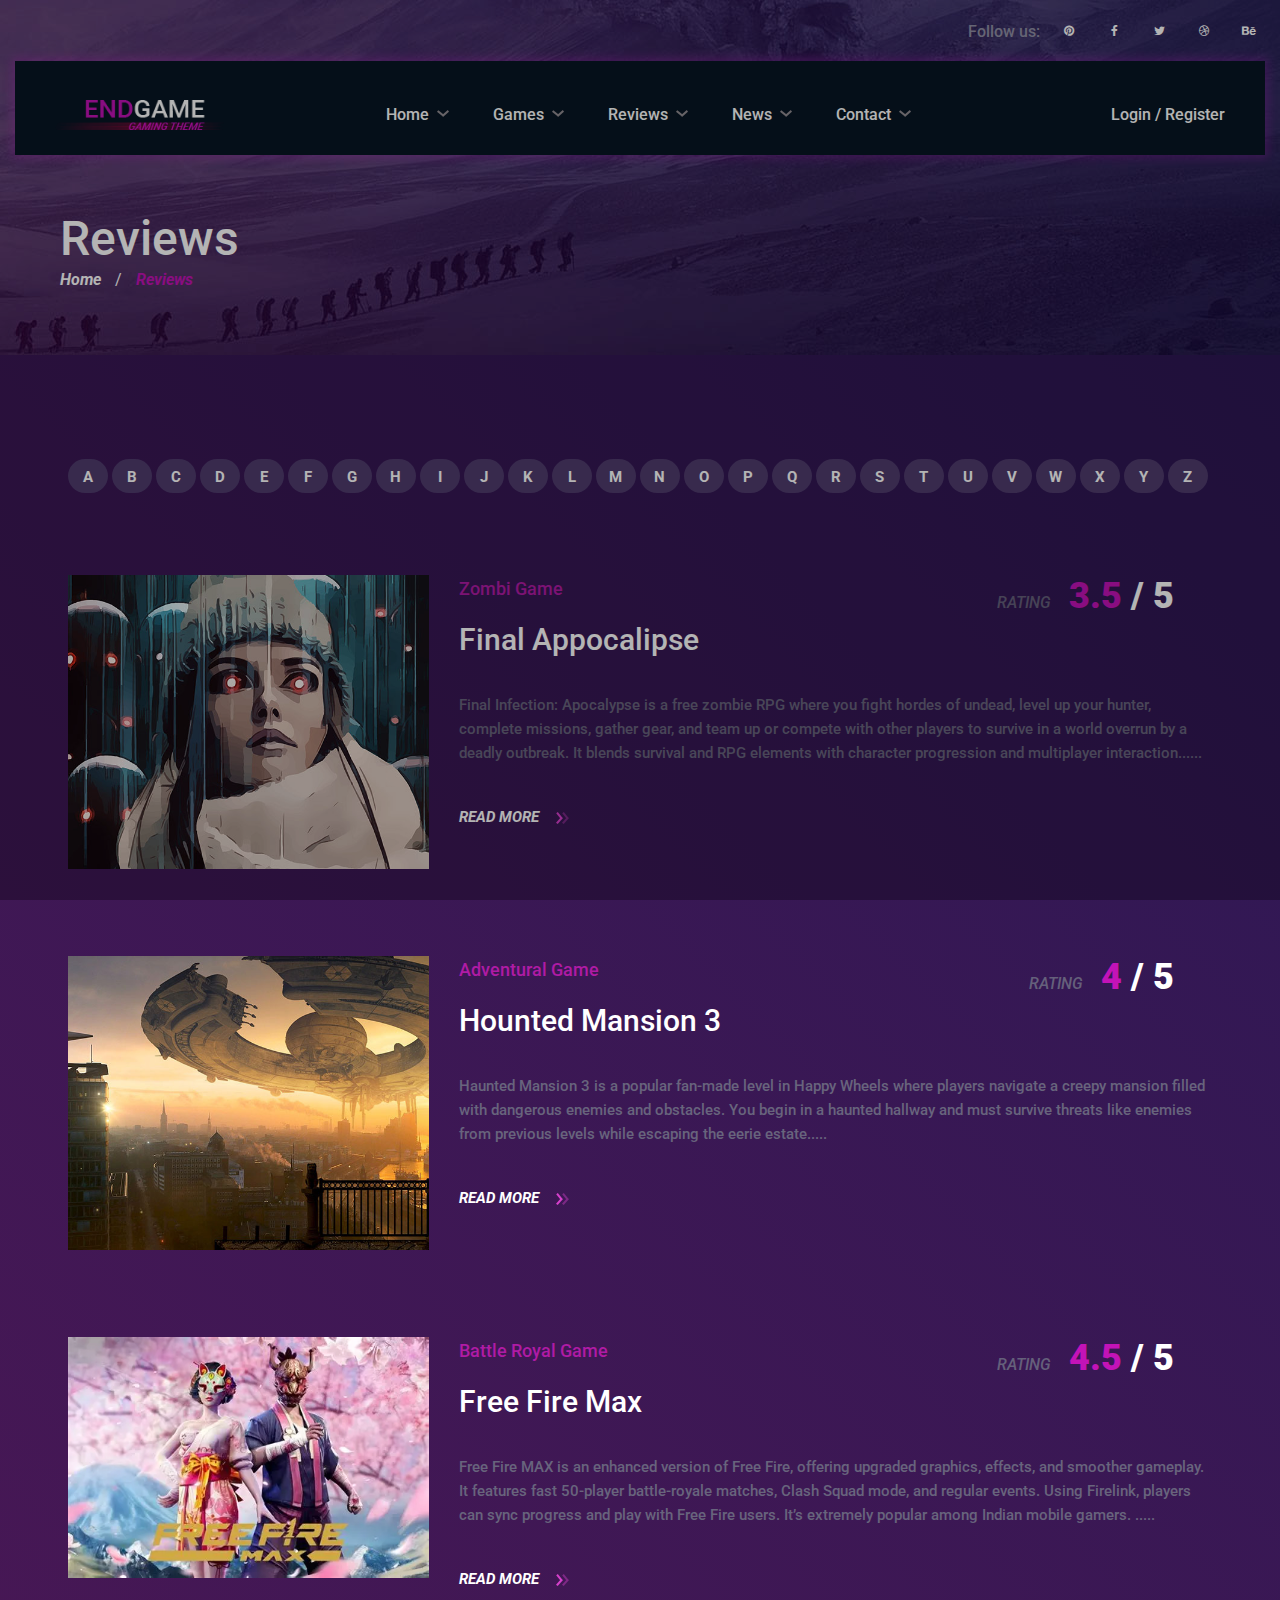
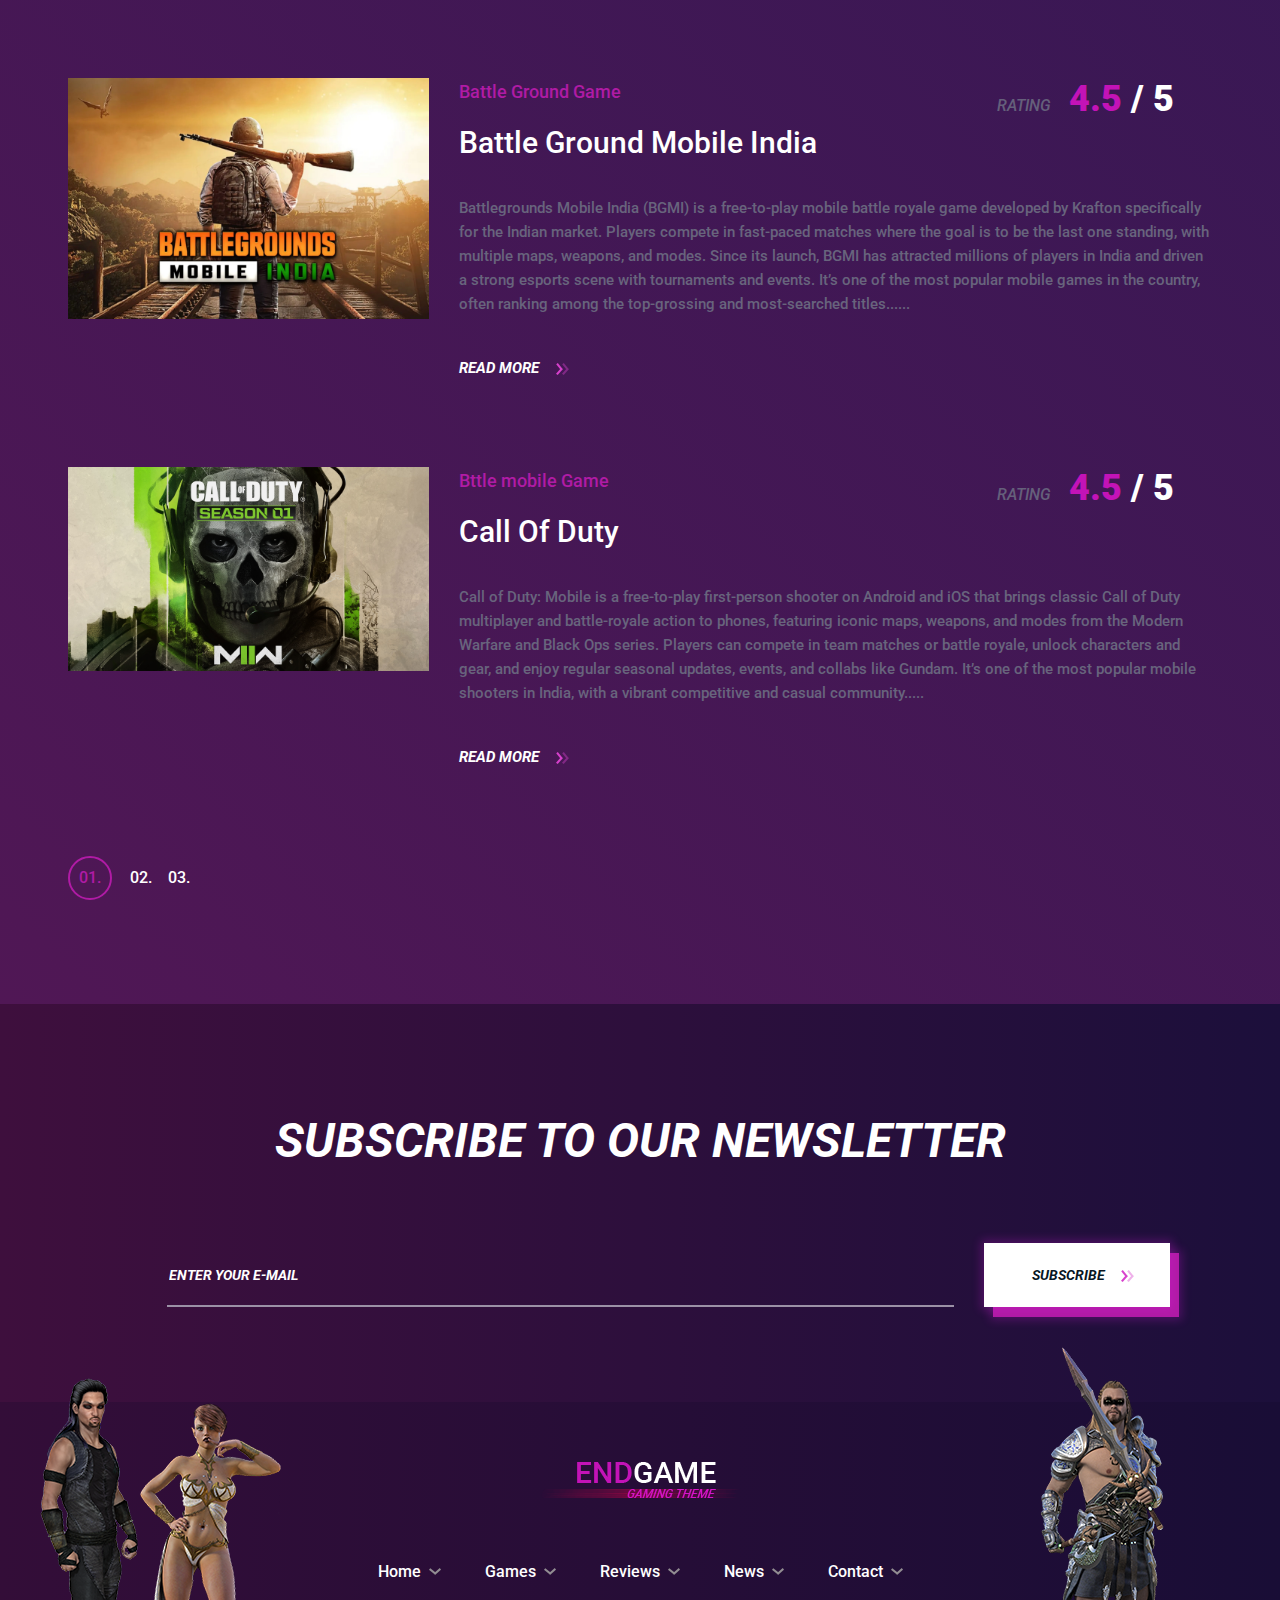
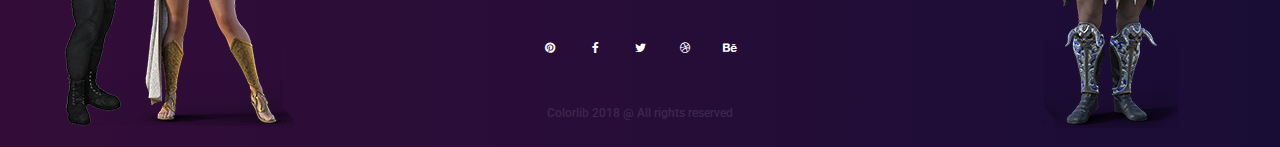
<file: index.html>
<!DOCTYPE html>
<html lang="zxx">
<head>
	<title>EndGam - Gaming Magazine Template</title>
	<meta charset="UTF-8">
	<meta name="description" content="EndGam Gaming Magazine Template">
	<meta name="keywords" content="endGam,gGaming, magazine, html">
	<meta name="viewport" content="width=device-width, initial-scale=1.0">
	<!-- Favicon -->
	<link href="img/favicon.ico" rel="shortcut icon"/>

	<!-- Google Font -->
	<link href="https://fonts.googleapis.com/css?family=Roboto:400,400i,500,500i,700,700i,900,900i" rel="stylesheet">


	<!-- Stylesheets -->
	<link rel="stylesheet" href="css/bootstrap.min.css"/>
	<link rel="stylesheet" href="css/font-awesome.min.css"/>
	<link rel="stylesheet" href="css/slicknav.min.css"/>
	<link rel="stylesheet" href="css/owl.carousel.min.css"/>
	<link rel="stylesheet" href="css/magnific-popup.css"/>
	<link rel="stylesheet" href="css/animate.css"/>

	<!-- Main Stylesheets -->
	<link rel="stylesheet" href="css/style.css"/>


	<!--[if lt IE 9]>
		  <script src="https://oss.maxcdn.com/html5shiv/3.7.2/html5shiv.min.js"></script>
	  <script src="https://oss.maxcdn.com/respond/1.4.2/respond.min.js"></script>
	<![endif]-->

</head>
<body>
	<!-- Page Preloder -->
	<div id="preloder">
		<div class="loader"></div>
	</div>

	<!-- Header section -->
	<header class="header-section">
		<div class="header-warp">
			<div class="header-social d-flex justify-content-end">
				<p>Follow us:</p>
				<a href="#"><i class="fa fa-pinterest"></i></a>
				<a href="#"><i class="fa fa-facebook"></i></a>
				<a href="#"><i class="fa fa-twitter"></i></a>
				<a href="#"><i class="fa fa-dribbble"></i></a>
				<a href="#"><i class="fa fa-behance"></i></a>
			</div>
			<div class="header-bar-warp d-flex">
				<!-- site logo -->
				<a href="index.html" class="site-logo">
					<img src="./img/logo.png" alt="">
				</a>
				<nav class="top-nav-area w-100">
					<div class="user-panel">
						<a href="">Login</a> / <a href="">Register</a>
					</div>
					<!-- Menu -->
					<ul class="main-menu primary-menu">
						<li><a href="index.html">Home</a></li>
						<li><a href="games.html">Games</a>
							<ul class="sub-menu">
								<li><a href="game-single.html">Game Singel</a></li>
							</ul>
						</li>
						<li><a href="review.html">Reviews</a></li>
						<li><a href="blog.html">News</a></li>
						<li><a href="contact.html">Contact</a></li>
					</ul>
				</nav>
			</div>
		</div>
	</header>
	<!-- Header section end -->


	<!-- Page top section -->
	<section class="page-top-section set-bg" data-setbg="img/page-top-bg/2.jpg">
		<div class="page-info">
			<h2>Reviews</h2>
			<div class="site-breadcrumb">
				<a href="">Home</a>  /
				<span>Reviews</span>
			</div>
		</div>
	</section>
	<!-- Page top end-->


	<!-- Review section -->
	<section class="review-section">
		<div class="container">
			<ul class="game-filter">
				<li><a href="">A</a></li>
				<li><a href="">B</a></li>
				<li><a href="">C</a></li>
				<li><a href="">D</a></li>
				<li><a href="">E</a></li>
				<li><a href="">F</a></li>
				<li><a href="">G</a></li>
				<li><a href="">H</a></li>
				<li><a href="">I</a></li>
				<li><a href="">J</a></li>
				<li><a href="">K</a></li>
				<li><a href="">L</a></li>
				<li><a href="">M</a></li>
				<li><a href="">N</a></li>
				<li><a href="">O</a></li>
				<li><a href="">P</a></li>
				<li><a href="">Q</a></li>
				<li><a href="">R</a></li>
				<li><a href="">S</a></li>
				<li><a href="">T</a></li>
				<li><a href="">U</a></li>
				<li><a href="">V</a></li>
				<li><a href="">W</a></li>
				<li><a href="">X</a></li>
				<li><a href="">Y</a></li>
				<li><a href="">Z</a></li>
			</ul>
			<div class="review-item">
				<div class="row">
					<div class="col-lg-4">
						<div class="review-pic">
							<img src="img/review/1.jpg" alt="">
						</div>
					</div>
					<div class="col-lg-8">
						<div class="review-content text-box text-white">
							<div class="rating">
								<h5><i>Rating</i><span>3.5</span> / 5</h5>
							</div>
							<div class="top-meta"><a href="">Zombi Game</a></div>
							<h3>Final Appocalipse</h3>
							<p>Final Infection: Apocalypse is a free zombie RPG where you fight hordes of undead, level up your hunter, complete missions, gather gear, and team up or compete with other players to survive in a world overrun by a deadly outbreak. It blends survival and RPG elements with character progression and multiplayer interaction......</p>
							<a href="#" class="read-more">Read More  <img src="img/icons/double-arrow.png" alt="#"/></a>
						</div>
					</div>
				</div>
			</div>
			<div class="review-item">
				<div class="row">
					<div class="col-lg-4">
						<div class="review-pic">
							<img src="img/review/2.jpg" alt="">
						</div>
					</div>
					<div class="col-lg-8">
						<div class="review-content text-box text-white">
							<div class="rating">
								<h5><i>Rating</i><span>4</span> / 5</h5>
							</div>
							<div class="top-meta"> <a href="">Adventural Game</a></div>
							<h3>Hounted Mansion 3</h3>
							<p>Haunted Mansion 3 is a popular fan‑made level in Happy Wheels where players navigate a creepy mansion filled with dangerous enemies and obstacles. You begin in a haunted hallway and must survive threats like enemies from previous levels while escaping the eerie estate.....</p>
							<a href="#" class="read-more">Read More  <img src="img/icons/double-arrow.png" alt="#"/></a>
						</div>
					</div>
				</div>
			</div>
			<div class="review-item">
				<div class="row">
					<div class="col-lg-4">
						<div class="review-pic">
							<img src="img/review/ff.webp" alt="">
						</div>
					</div>
					<div class="col-lg-8">
						<div class="review-content text-box text-white">
							<div class="rating">
								<h5><i>Rating</i><span>4.5</span> / 5</h5>
							</div>
							<div class="top-meta"> <a href="">Battle Royal Game</a></div>
							<h3>Free Fire Max</h3>
							<p>Free Fire MAX is an enhanced version of Free Fire, offering upgraded graphics, effects, and smoother gameplay. It features fast 50-player battle-royale matches, Clash Squad mode, and regular events. Using Firelink, players can sync progress and play with Free Fire users. It’s extremely popular among Indian mobile gamers.
.....</p>
							<a href="#" class="read-more">Read More  <img src="img/icons/double-arrow.png" alt="#"/></a>
						</div>
					</div>
				</div>
			</div>
			<div class="review-item">
				<div class="row">
					<div class="col-lg-4">
						<div class="review-pic">
							<img src="img/review/bgmi.webp" alt="">
						</div>
					</div>
					<div class="col-lg-8">
						<div class="review-content text-box text-white">
							<div class="rating">
								<h5><i>Rating</i><span>4.5</span> / 5</h5>
							</div>
							<div class="top-meta"> <a href="">Battle Ground Game</a></div>
							<h3>Battle Ground Mobile India </h3>
							<p>Battlegrounds Mobile India (BGMI) is a free‑to‑play mobile battle royale game developed by Krafton specifically for the Indian market. Players compete in fast‑paced matches where the goal is to be the last one standing, with multiple maps, weapons, and modes. Since its launch, BGMI has attracted millions of players in India and driven a strong esports scene with tournaments and events. It’s one of the most popular mobile games in the country, often ranking among the top‑grossing and most‑searched titles......</p>
							<a href="#" class="read-more">Read More  <img src="img/icons/double-arrow.png" alt="#"/></a>
						</div>
					</div>
				</div>
			</div>
			<div class="review-item">
				<div class="row">
					<div class="col-lg-4">
						<div class="review-pic">
							<img src="img/review/cod.jpg" alt="">
						</div>
					</div>
					<div class="col-lg-8">
						<div class="review-content text-box text-white">
							<div class="rating">
								<h5><i>Rating</i><span>4.5</span> / 5</h5>
							</div>
							<div class="top-meta"> <a href="">Bttle mobile Game</a></div>
							<h3>Call Of Duty</h3>
							<p>Call of Duty: Mobile is a free‑to‑play first‑person shooter on Android and iOS that brings classic Call of Duty multiplayer and battle‑royale action to phones, featuring iconic maps, weapons, and modes from the Modern Warfare and Black Ops series. Players can compete in team matches or battle royale, unlock characters and gear, and enjoy regular seasonal updates, events, and collabs like Gundam. It’s one of the most popular mobile shooters in India, with a vibrant competitive and casual community.....</p>
							<a href="#" class="read-more">Read More  <img src="img/icons/double-arrow.png" alt="#"/></a>
						</div>
					</div>
				</div>
			</div>
			<div class="site-pagination">
				<a href="#" class="active">01.</a>
				<a href="#">02.</a>
				<a href="#">03.</a>
			</div>
		</div>
	</section>
	<!-- Review section end-->


	<!-- Newsletter section -->
	<section class="newsletter-section">
		<div class="container">
			<h2>Subscribe to our newsletter</h2>
			<form class="newsletter-form">
				<input type="text" placeholder="ENTER YOUR E-MAIL">
				<button class="site-btn">subscribe  <img src="img/icons/double-arrow.png" alt="#"/></button>
			</form>
		</div>
	</section>
	<!-- Newsletter section end -->


	<!-- Footer section -->
	<footer class="footer-section">
		<div class="container">
			<div class="footer-left-pic">
				<img src="img/footer-left-pic.png" alt="">
			</div>
			<div class="footer-right-pic">
				<img src="img/footer-right-pic.png" alt="">
			</div>
			<a href="#" class="footer-logo">
				<img src="./img/logo.png" alt="">
			</a>
			<ul class="main-menu footer-menu">
				<li><a href="">Home</a></li>
				<li><a href="">Games</a></li>
				<li><a href="">Reviews</a></li>
				<li><a href="">News</a></li>
				<li><a href="">Contact</a></li>
			</ul>
			<div class="footer-social d-flex justify-content-center">
				<a href="#"><i class="fa fa-pinterest"></i></a>
				<a href="#"><i class="fa fa-facebook"></i></a>
				<a href="#"><i class="fa fa-twitter"></i></a>
				<a href="#"><i class="fa fa-dribbble"></i></a>
				<a href="#"><i class="fa fa-behance"></i></a>
			</div>
			<div class="copyright"><a href="">Colorlib</a> 2018 @ All rights reserved</div>
		</div>
	</footer>
	<!-- Footer section end -->


	<!--====== Javascripts & Jquery ======-->
	<script src="js/jquery-3.2.1.min.js"></script>
	<script src="js/bootstrap.min.js"></script>
	<script src="js/jquery.slicknav.min.js"></script>
	<script src="js/owl.carousel.min.js"></script>
	<script src="js/jquery.sticky-sidebar.min.js"></script>
	<script src="js/jquery.magnific-popup.min.js"></script>
	<script src="js/main.js"></script>

	</body>
</html>
</file>
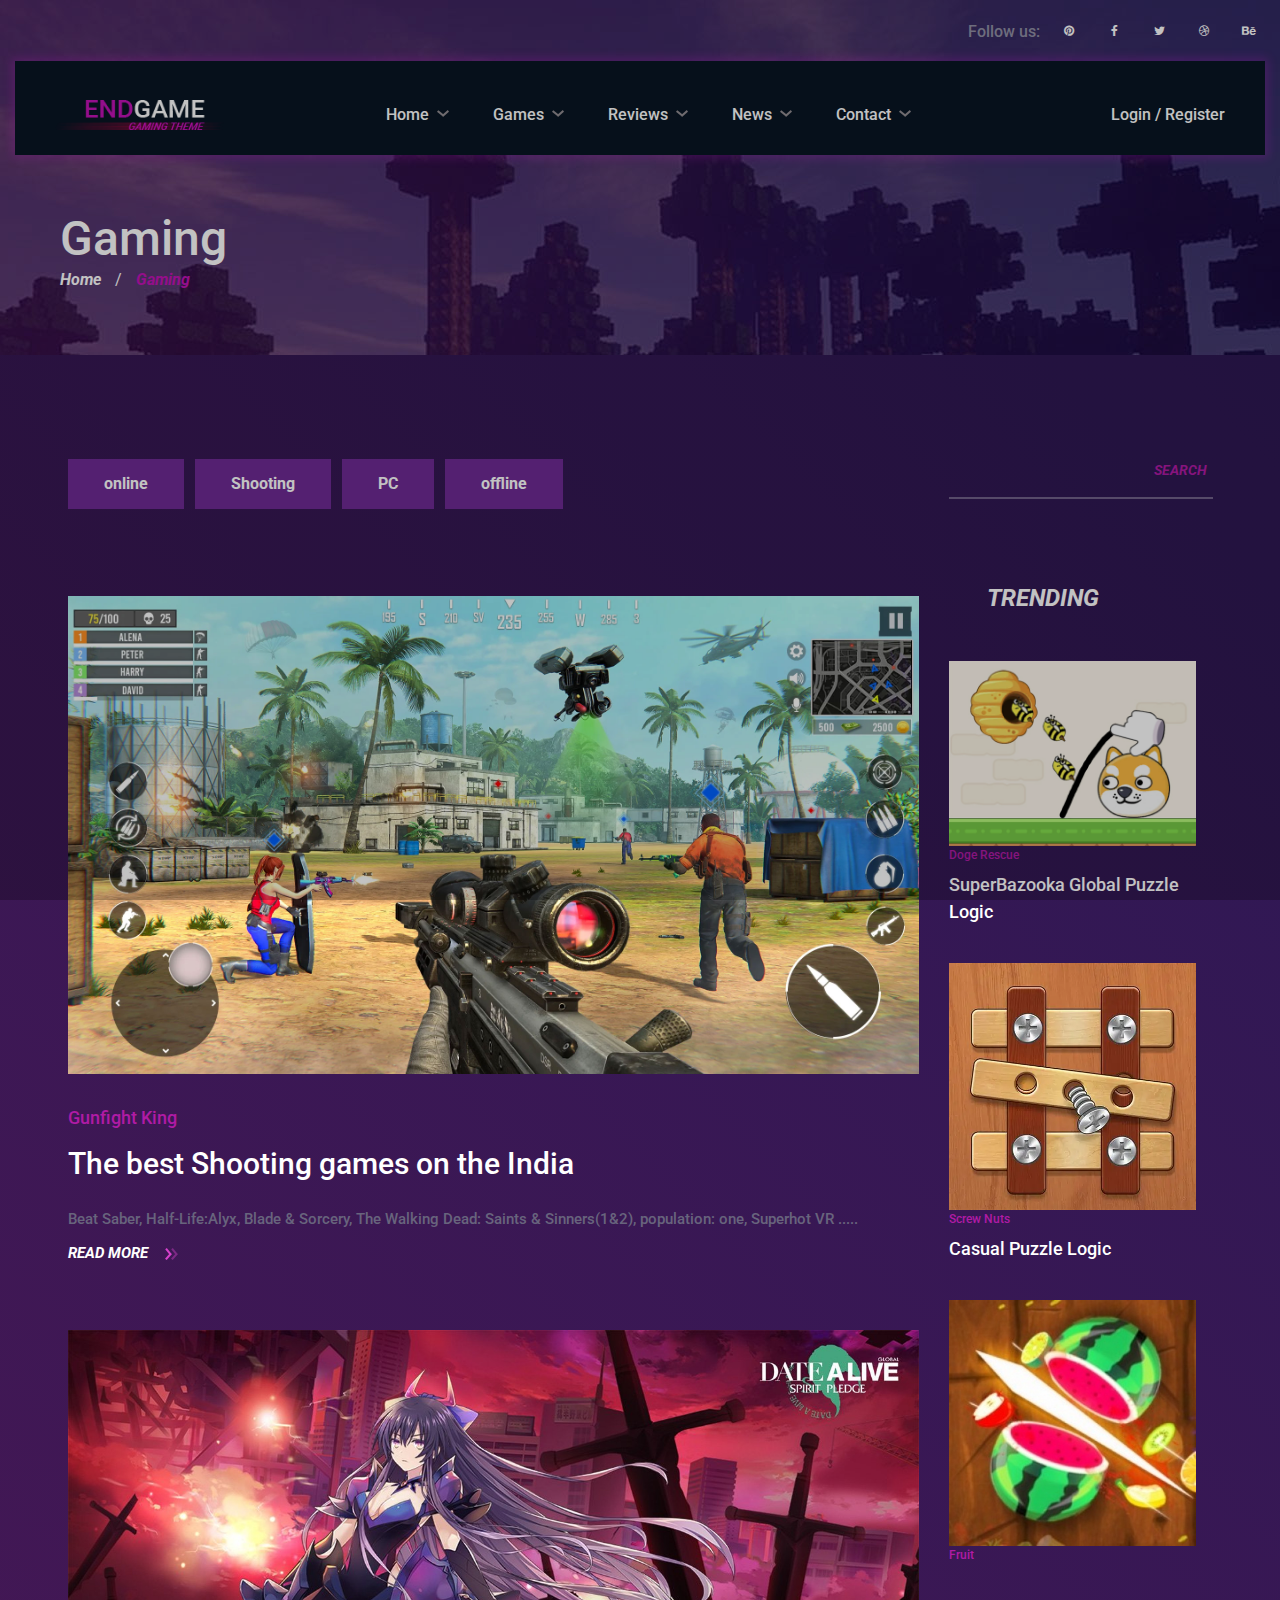
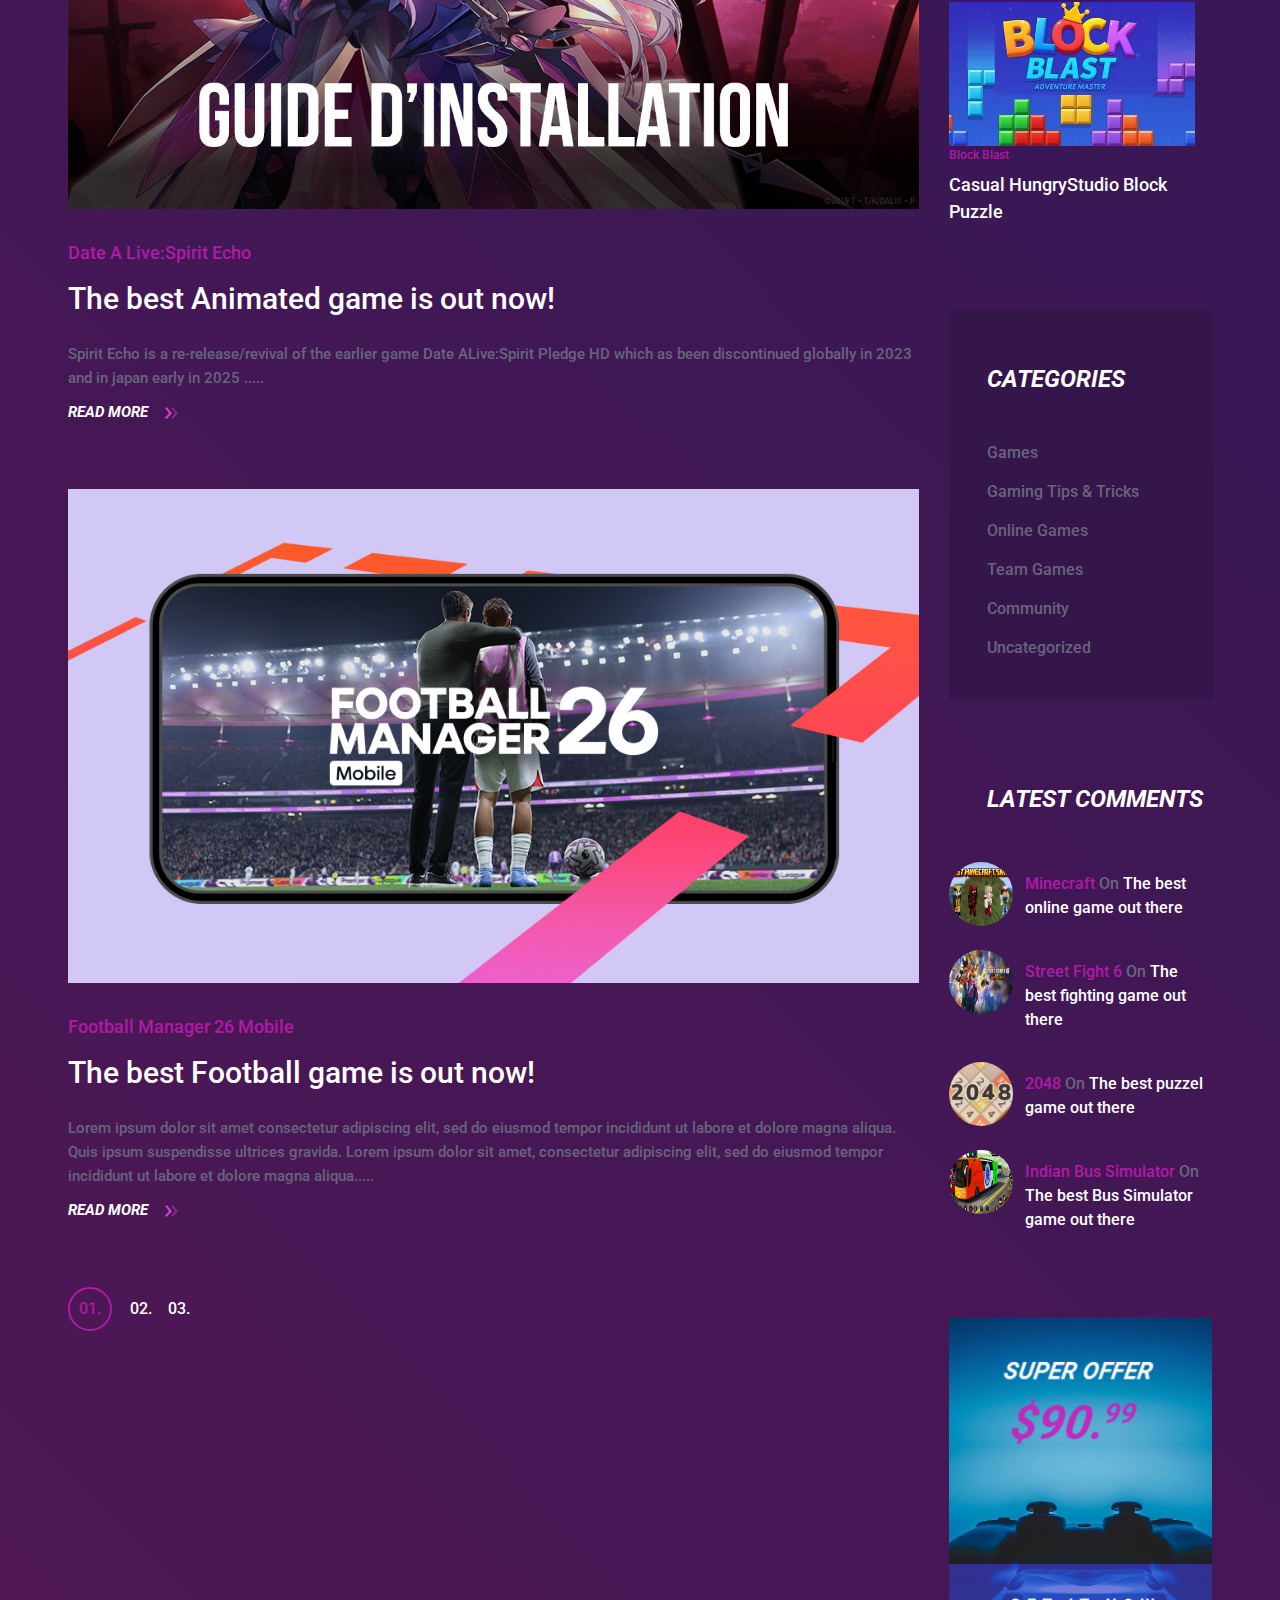
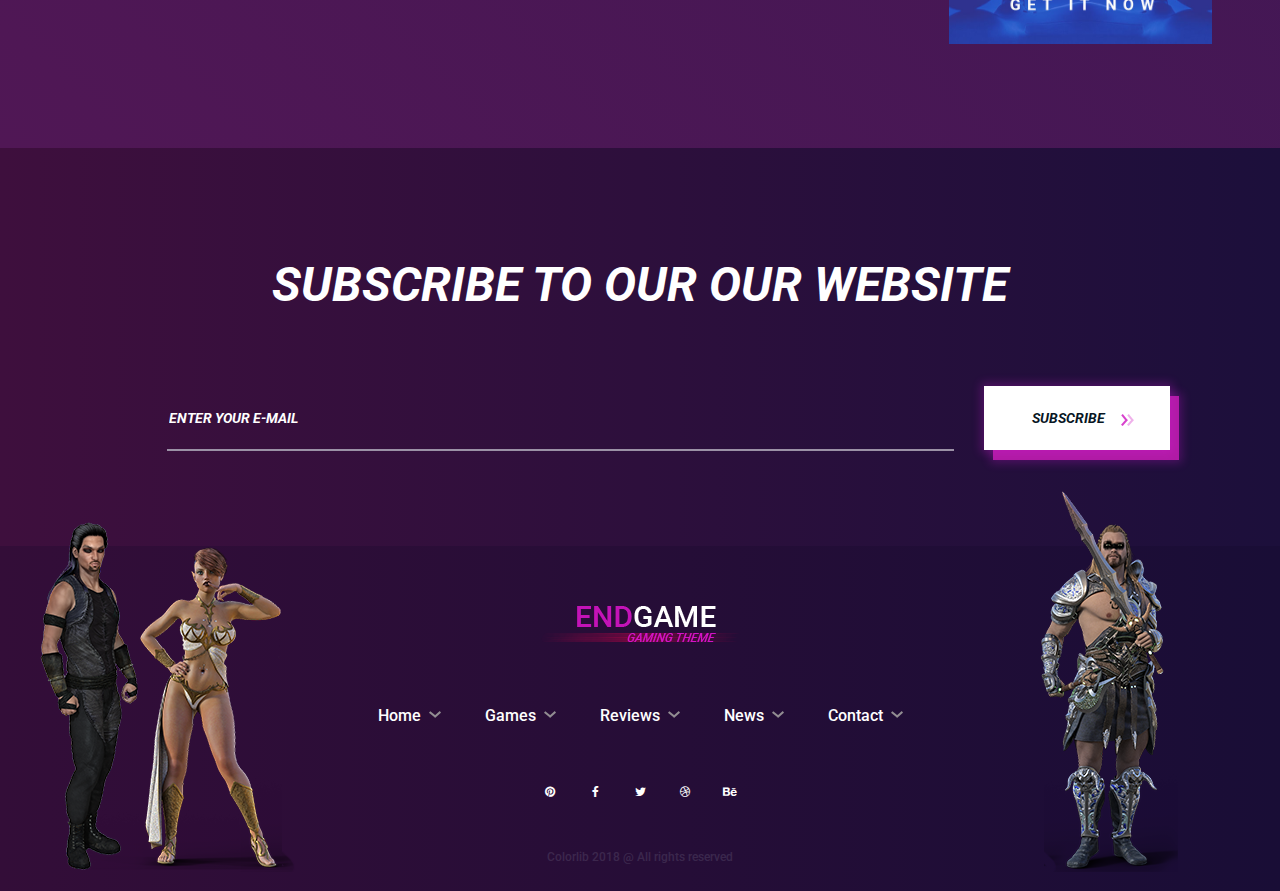
<file: blog.html>
<!DOCTYPE html>
<html lang="zxx">
<head>
	<title>EndGam - Gaming Magazine Template</title>
	<meta charset="UTF-8">
	<meta name="description" content="EndGam Gaming Magazine Template">
	<meta name="keywords" content="endGam,gGaming, magazine, html">
	<meta name="viewport" content="width=device-width, initial-scale=1.0">
	<!-- Favicon -->
	<link href="img/favicon.ico" rel="shortcut icon"/>

	<!-- Google Font -->
	<link href="https://fonts.googleapis.com/css?family=Roboto:400,400i,500,500i,700,700i,900,900i" rel="stylesheet">


	<!-- Stylesheets -->
	<link rel="stylesheet" href="css/bootstrap.min.css"/>
	<link rel="stylesheet" href="css/font-awesome.min.css"/>
	<link rel="stylesheet" href="css/slicknav.min.css"/>
	<link rel="stylesheet" href="css/owl.carousel.min.css"/>
	<link rel="stylesheet" href="css/magnific-popup.css"/>
	<link rel="stylesheet" href="css/animate.css"/>

	<!-- Main Stylesheets -->
	<link rel="stylesheet" href="css/style.css"/>


	<!--[if lt IE 9]>
		  <script src="https://oss.maxcdn.com/html5shiv/3.7.2/html5shiv.min.js"></script>
	  <script src="https://oss.maxcdn.com/respond/1.4.2/respond.min.js"></script>
	<![endif]-->

</head>
<body>
	<!-- Page Preloder -->
	<div id="preloder">
		<div class="loader"></div>
	</div>

	<!-- Header section -->
	<header class="header-section">
		<div class="header-warp">
			<div class="header-social d-flex justify-content-end">
				<p>Follow us:</p>
				<a href="#"><i class="fa fa-pinterest"></i></a>
				<a href="#"><i class="fa fa-facebook"></i></a>
				<a href="#"><i class="fa fa-twitter"></i></a>
				<a href="#"><i class="fa fa-dribbble"></i></a>
				<a href="#"><i class="fa fa-behance"></i></a>
			</div>
			<div class="header-bar-warp d-flex">
				<!-- site logo -->
				<a href="index.html" class="site-logo">
					<img src="./img/logo.png" alt="">
				</a>
				<nav class="top-nav-area w-100">
					<div class="user-panel">
						<a href="">Login</a> / <a href="">Register</a>
					</div>
					<!-- Menu -->
					<ul class="main-menu primary-menu">
						<li><a href="index.html">Home</a></li>
						<li><a href="games.html">Games</a>
							<ul class="sub-menu">
								<li><a href="game-single.html">Game Singel</a></li>
							</ul>
						</li>
						<li><a href="review.html">Reviews</a></li>
						<li><a href="blog.html">News</a></li>
						<li><a href="contact.html">Contact</a></li>
					</ul>
				</nav>
			</div>
		</div>
	</header>
	<!-- Header section end -->


	<!-- Page top section -->
	<section class="page-top-section set-bg" data-setbg="img/page-top-bg/3.jpg">
		<div class="page-info">
			<h2>Gaming</h2>
			<div class="site-breadcrumb">
				<a href="">Home</a>  /
				<span>Gaming</span>
			</div>
		</div>
	</section>
	<!-- Page top end-->


	<!-- Blog page -->
	<section class="blog-page">
		<div class="container">
			<div class="row">
				<div class="col-xl-9 col-lg-8 col-md-7">
					<ul class="blog-filter">
						<li><a href="#">online</a></li>
						<li><a href="#">Shooting</a></li>
						<li><a href="#">PC</a></li>
						<li><a href="#">offline</a></li>
					</ul>
					<div class="big-blog-item">
						<img src="img/blog-big/gun.jpg" alt="#" class="blog-thumbnail">
						<div class="blog-content text-box text-white">
							<div class="top-meta"><a href="">Gunfight King</a></div>
							<h3>The best Shooting games on the India</h3>
							<p>Beat Saber, Half-Life:Alyx, Blade & Sorcery, The Walking Dead: Saints & Sinners(1&2), population: one, Superhot VR .....</p>
							<a href="#" class="read-more">Read More <img src="img/icons/double-arrow.png" alt="#"/></a>
						</div>
					</div>
					<div class="big-blog-item">
						<img src="img/blog-big/Date.jpg" alt="#" class="blog-thumbnail">
						<div class="blog-content text-box text-white">
							<div class="top-meta"><a href="">Date A Live:Spirit Echo</a></div>
							<h3>The best Animated game is out now!</h3>
							<p>Spirit Echo is a re-release/revival of the earlier game Date ALive:Spirit Pledge HD which as been discontinued globally in 2023 and in japan early in 2025 .....</p>
							<a href="#" class="read-more">Read More <img src="img/icons/double-arrow.png" alt="#"/></a>
						</div>
					</div>
					<div class="big-blog-item">
						<img src="img/blog-big/football.jpg" alt="#" class="blog-thumbnail">
						<div class="blog-content text-box text-white">
							<div class="top-meta"><a href="">Football Manager 26 Mobile</a></div>
							<h3>The best Football game is out now!</h3>
							<p>Lorem ipsum dolor sit amet consectetur adipiscing elit, sed do eiusmod tempor incididunt ut labore et dolore magna aliqua. Quis ipsum suspendisse ultrices gravida. Lorem ipsum dolor sit amet, consectetur adipiscing elit, sed do eiusmod tempor incididunt ut labore et dolore magna aliqua.....</p>
							<a href="#" class="read-more">Read More <img src="img/icons/double-arrow.png" alt="#"/></a>
						</div>
					</div>
					<div class="site-pagination">
						<a href="#" class="active">01.</a>
						<a href="#">02.</a>
						<a href="#">03.</a>
					</div>
				</div>
				<div class="col-xl-3 col-lg-4 col-md-5 sidebar">
					<div id="stickySidebar">
						<div class="widget-item">
							<form class="search-widget">
								<input type="text">
								<button>search</button>
							</form>
						</div>
						<div class="widget-item">
							<h4 class="widget-title">Trending</h4>
							<div class="trending-widget">
								<div class="tw-item">
									<div class="tw-thumb">
										<img src="./img/blog-widget/dog.jpg" alt="#">
									</div>
									<div class="tw-text">
										<div class="tw-meta"> <a href="">Doge Rescue</a></div>
										<h5>SuperBazooka Global Puzzle Logic</h5>
									</div>
								</div>
								<div class="tw-item">
									<div class="tw-thumb">
										<img src="./img/blog-widget/screw.webp" alt="#">
									</div>
									<div class="tw-text">
										<div class="tw-meta"> <a href="">Screw Nuts</a></div>
										<h5>Casual Puzzle Logic</h5>
									</div>
								</div>
								<div class="tw-item">
									<div class="tw-thumb">
										<img src="./img/blog-widget/fruit.jpg" alt="#">
									</div>
									<div class="tw-text">
										<div class="tw-meta"><a href="">Fruit</a></div>
										<h5></h5>
									</div>
								</div>
								<div class="tw-item">
									<div class="tw-thumb">
										<img src="./img/blog-widget/block.webp" alt="#">
									</div>
									<div class="tw-text">
										<div class="tw-meta"><a href="">Block Blast</a></div>
										<h5>Casual HungryStudio Block Puzzle </h5>
									</div>
								</div>
							</div>
						</div>
						<div class="widget-item">
							<div class="categories-widget">
								<h4 class="widget-title">categories</h4>
								<ul>
									<li><a href="">Games</a></li>
									<li><a href="">Gaming Tips & Tricks</a></li>
									<li><a href="">Online Games</a></li>
									<li><a href="">Team Games</a></li>
									<li><a href="">Community</a></li>
									<li><a href="">Uncategorized</a></li>
								</ul>
							</div>
						</div>
						<div class="widget-item">
							<h4 class="widget-title">Latest Comments</h4>
							<div class="latest-comments">
								<div class="lc-item">
									<img src="./img/blog-widget/mine.webp" class="lc-avatar" alt="#">
									<div class="tw-text"><a href="">Minecraft</a> <span>On</span> The best online game out there </div>
								</div>
								<div class="lc-item">
									<img src="./img/blog-widget/street.jpg" class="lc-avatar" alt="#">
									<div class="tw-text"><a href="">Street Fight 6</a> <span>On</span> The best fighting game out there </div>
								</div>
								<div class="lc-item">
									<img src="./img/blog-widget/2048.jpg" class="lc-avatar" alt="#">
									<div class="tw-text"><a href="">2048</a> <span>On</span> The best puzzel game out there </div>
								</div>
								<div class="lc-item">
									<img src="./img/blog-widget/simulator.webp" class="lc-avatar" alt="#">
									<div class="tw-text"><a href="">Indian Bus Simulator </a> <span>On</span> The best Bus Simulator game out there </div>
								</div>
							</div>
						</div>
						<div class="widget-item">
							<a href="#" class="add">
								<img src="./img/add.jpg" alt="">
							</a>
						</div>
					</div>
				</div>
			</div>
		</div>
	</section>
	<!-- Blog page end-->


	<!-- Newsletter section -->
	<section class="newsletter-section">
		<div class="container">
			<h2>Subscribe to our our Website</h2>
			<form class="newsletter-form">
				<input type="text" placeholder="ENTER YOUR E-MAIL">
				<button class="site-btn"> subscribe <img src="img/icons/double-arrow.png" alt="#"/></button>
			</form>
		</div>
	</section>
	<!-- Newsletter section end -->


	<!-- Footer section -->
	<footer class="footer-section">
		<div class="container">
			<div class="footer-left-pic">
				<img src="img/footer-left-pic.png" alt="">
			</div>
			<div class="footer-right-pic">
				<img src="img/footer-right-pic.png" alt="">
			</div>
			<a href="#" class="footer-logo">
				<img src="./img/logo.png" alt="">
			</a>
			<ul class="main-menu footer-menu">
				<li><a href="">Home</a></li>
				<li><a href="">Games</a></li>
				<li><a href="">Reviews</a></li>
				<li><a href="">News</a></li>
				<li><a href="">Contact</a></li>
			</ul>
			<div class="footer-social d-flex justify-content-center">
				<a href="#"><i class="fa fa-pinterest"></i></a>
				<a href="#"><i class="fa fa-facebook"></i></a>
				<a href="#"><i class="fa fa-twitter"></i></a>
				<a href="#"><i class="fa fa-dribbble"></i></a>
				<a href="#"><i class="fa fa-behance"></i></a>
			</div>
			<div class="copyright"><a href="">Colorlib</a> 2018 @ All rights reserved</div>
		</div>
	</footer>
	<!-- Footer section end -->


	<!--====== Javascripts & Jquery ======-->
	<script src="js/jquery-3.2.1.min.js"></script>
	<script src="js/bootstrap.min.js"></script>
	<script src="js/jquery.slicknav.min.js"></script>
	<script src="js/owl.carousel.min.js"></script>
	<script src="js/jquery.sticky-sidebar.min.js"></script>
	<script src="js/jquery.magnific-popup.min.js"></script>
	<script src="js/main.js"></script>

	</body>
</html>
</file>
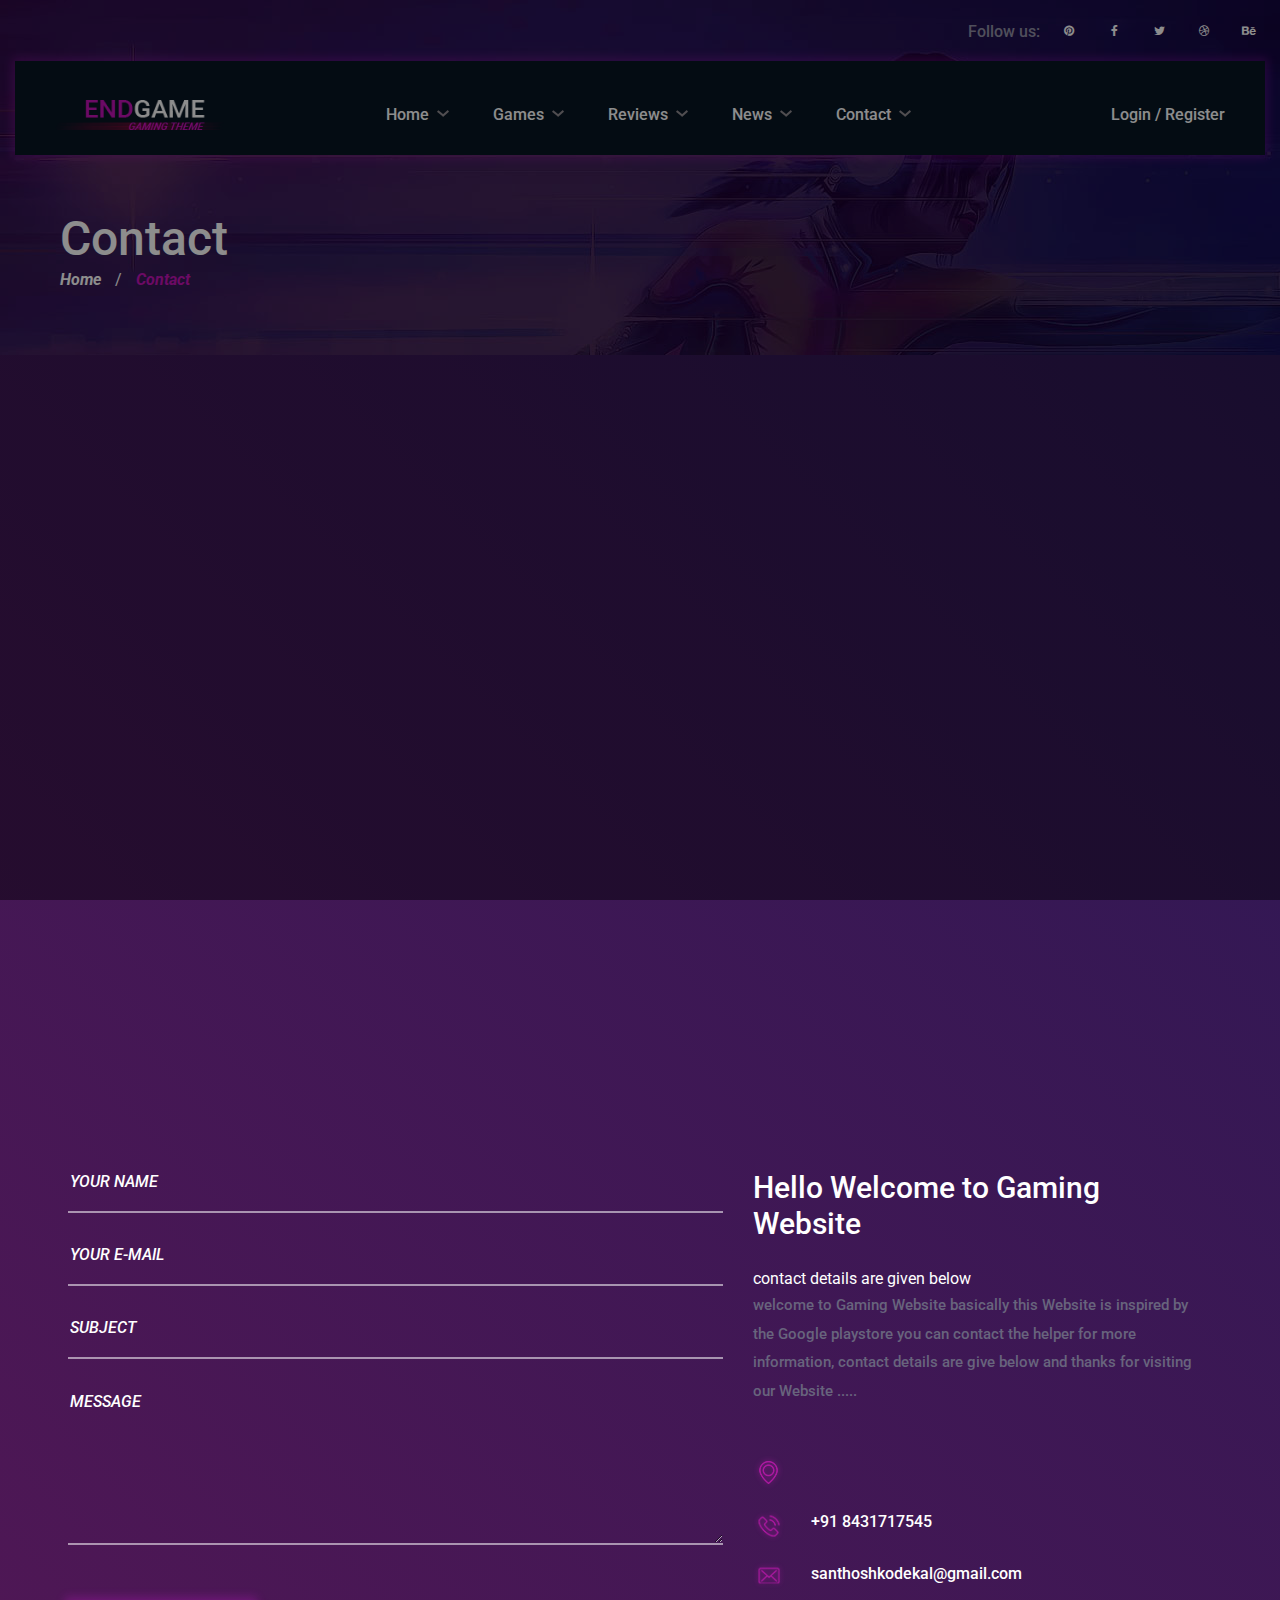
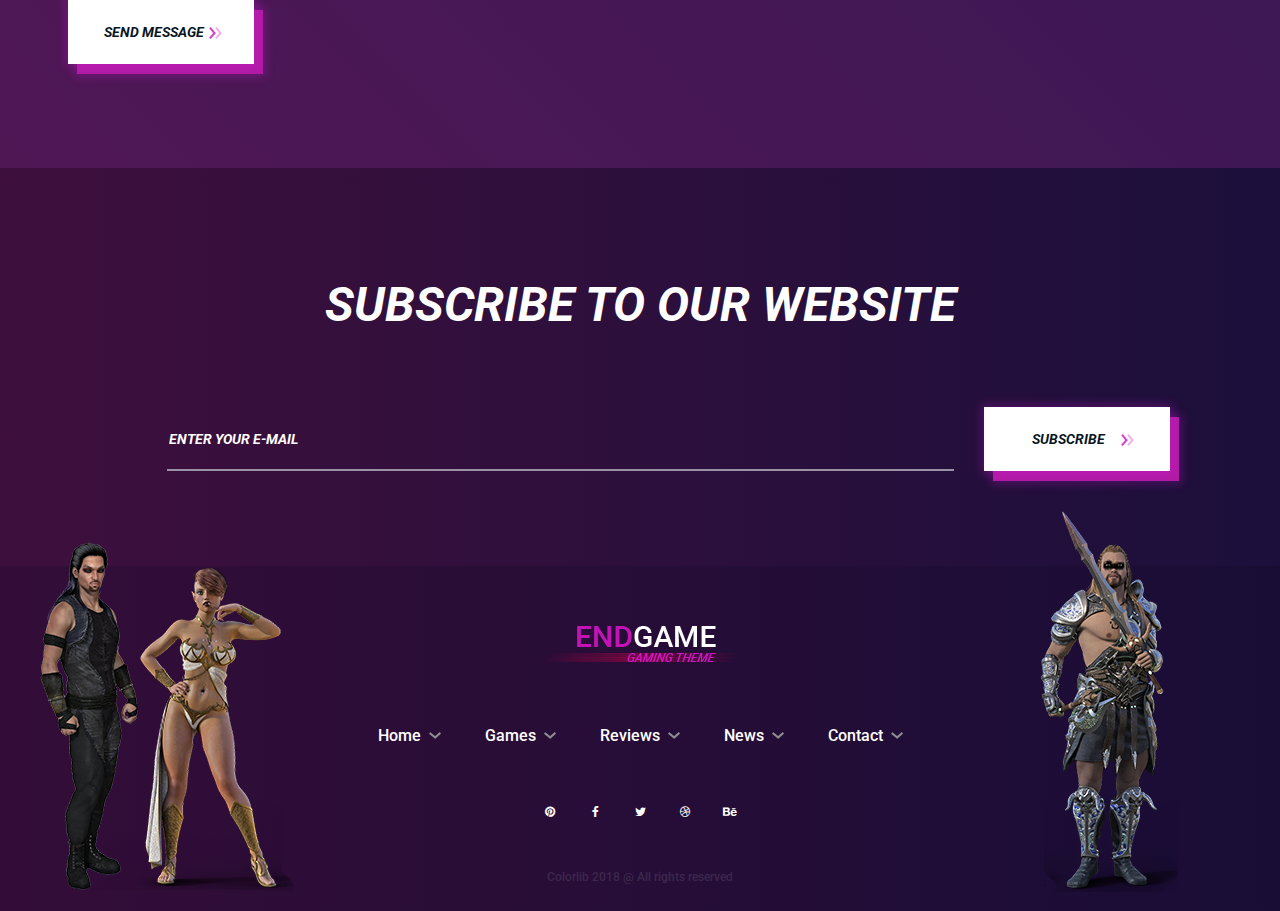
<file: contact.html>
<!DOCTYPE html>
<html lang="zxx">
<head>
	<title>EndGam - Gaming Magazine Template</title>
	<meta charset="UTF-8">
	<meta name="description" content="EndGam Gaming Magazine Template">
	<meta name="keywords" content="endGam,gGaming, magazine, html">
	<meta name="viewport" content="width=device-width, initial-scale=1.0">
	<!-- Favicon -->
	<link href="img/favicon.ico" rel="shortcut icon"/>

	<!-- Google Font -->
	<link href="https://fonts.googleapis.com/css?family=Roboto:400,400i,500,500i,700,700i,900,900i" rel="stylesheet">


	<!-- Stylesheets -->
	<link rel="stylesheet" href="css/bootstrap.min.css"/>
	<link rel="stylesheet" href="css/font-awesome.min.css"/>
	<link rel="stylesheet" href="css/slicknav.min.css"/>
	<link rel="stylesheet" href="css/owl.carousel.min.css"/>
	<link rel="stylesheet" href="css/magnific-popup.css"/>
	<link rel="stylesheet" href="css/animate.css"/>

	<!-- Main Stylesheets -->
	<link rel="stylesheet" href="css/style.css"/>


	<!--[if lt IE 9]>
		  <script src="https://oss.maxcdn.com/html5shiv/3.7.2/html5shiv.min.js"></script>
	  <script src="https://oss.maxcdn.com/respond/1.4.2/respond.min.js"></script>
	<![endif]-->

</head>
<body>
	<!-- Page Preloder -->
	<div id="preloder">
		<div class="loader"></div>
	</div>

	<!-- Header section -->
	<header class="header-section">
		<div class="header-warp">
			<div class="header-social d-flex justify-content-end">
				<p>Follow us:</p>
				<a href="#"><i class="fa fa-pinterest"></i></a>
				<a href="#"><i class="fa fa-facebook"></i></a>
				<a href="#"><i class="fa fa-twitter"></i></a>
				<a href="#"><i class="fa fa-dribbble"></i></a>
				<a href="#"><i class="fa fa-behance"></i></a>
			</div>
			<div class="header-bar-warp d-flex">
				<!-- site logo -->
				<a href="index.html" class="site-logo">
					<img src="./img/logo.png" alt="">
				</a>
				<nav class="top-nav-area w-100">
					<div class="user-panel">
						<a href="">Login</a> / <a href="">Register</a>
					</div>
					<!-- Menu -->
					<ul class="main-menu primary-menu">
						<li><a href="index.html">Home</a></li>
						<li><a href="games.html">Games</a>
							<ul class="sub-menu">
								<li><a href="game-single.html">Game Singel</a></li>
							</ul>
						</li>
						<li><a href="review.html">Reviews</a></li>
						<li><a href="blog.html">News</a></li>
						<li><a href="contact.html">Contact</a></li>
					</ul>
				</nav>
			</div>
		</div>
	</header>
	<!-- Header section end -->


	<!-- Page top section -->
	<section class="page-top-section set-bg" data-setbg="img/page-top-bg/4.jpg">
		<div class="page-info">
			<h2>Contact</h2>
			<div class="site-breadcrumb">
				<a href="">Home</a>  /
				<span>Contact</span>
			</div>
		</div>
	</section>
	<!-- Page top end-->


	<!-- Contact page -->
	<section class="contact-page">
		<div class="container">
			<div class="map"><iframe src="https://www.google.com/maps/embed?pb=!1m14!1m12!1m3!1d14376.077865872314!2d-73.879277264103!3d40.757667781624285!2m3!1f0!2f0!3f0!3m2!1i1024!2i768!4f13.1!5e0!3m2!1sen!2sbd!4v1546528920522" style="border:0" allowfullscreen></iframe></div>
			<div class="row">
				<div class="col-lg-7 order-2 order-lg-1">
					<form class="contact-form">
						<input type="text" placeholder="Your name">
						<input type="text" placeholder="Your e-mail">
						<input type="text" placeholder="Subject">
						<textarea placeholder="Message"></textarea>
						<button class="site-btn">Send message<img src="img/icons/double-arrow.png" alt="#"/></button>
					</form>
				</div>
				<div class="col-lg-5 order-1 order-lg-2 contact-text text-white">
					<h3>Hello Welcome to Gaming Website </h3>
					<p1>contact details are given below </p1>
					<p>welcome to Gaming Website basically this Website is inspired by the Google playstore you can contact the helper for more information, contact details are give below and thanks for visiting our Website .....</p>
					<div class="cont-info">
						<div class="ci-icon"><img src="img/icons/location.png" alt=""></div>
						<div class="ci-text"></div>
					</div>
					<div class="cont-info">
						<div class="ci-icon"><img src="img/icons/phone.png" alt=""></div>
						<div class="ci-text">+91 8431717545</div>
					</div>
					<div class="cont-info">
						<div class="ci-icon"><img src="img/icons/mail.png" alt=""></div>
						<div class="ci-text">santhoshkodekal@gmail.com</div>
					</div>
				</div>
			</div>
		</div>
	</section>
	<!-- Contact page end-->


	<!-- Newsletter section -->
	<section class="newsletter-section">
		<div class="container">
			<h2>Subscribe to our Website</h2>
			<form class="newsletter-form">
				<input type="text" placeholder="ENTER YOUR E-MAIL">
				<button class="site-btn">subscribe <img src="img/icons/double-arrow.png" alt="#"/></button>
			</form>
		</div>
	</section>
	<!-- Newsletter section end -->


	<!-- Footer section -->
	<footer class="footer-section">
		<div class="container">
			<div class="footer-left-pic">
				<img src="img/footer-left-pic.png" alt="">
			</div>
			<div class="footer-right-pic">
				<img src="img/footer-right-pic.png" alt="">
			</div>
			<a href="#" class="footer-logo">
				<img src="./img/logo.png" alt="">
			</a>
			<ul class="main-menu footer-menu">
				<li><a href="">Home</a></li>
				<li><a href="">Games</a></li>
				<li><a href="">Reviews</a></li>
				<li><a href="">News</a></li>
				<li><a href="">Contact</a></li>
			</ul>
			<div class="footer-social d-flex justify-content-center">
				<a href="#"><i class="fa fa-pinterest"></i></a>
				<a href="#"><i class="fa fa-facebook"></i></a>
				<a href="#"><i class="fa fa-twitter"></i></a>
				<a href="#"><i class="fa fa-dribbble"></i></a>
				<a href="#"><i class="fa fa-behance"></i></a>
			</div>
			<div class="copyright"><a href="">Colorlib</a> 2018 @ All rights reserved</div>
		</div>
	</footer>
	<!-- Footer section end -->


	<!--====== Javascripts & Jquery ======-->
	<script src="js/jquery-3.2.1.min.js"></script>
	<script src="js/bootstrap.min.js"></script>
	<script src="js/jquery.slicknav.min.js"></script>
	<script src="js/owl.carousel.min.js"></script>
	<script src="js/jquery.sticky-sidebar.min.js"></script>
	<script src="js/jquery.magnific-popup.min.js"></script>
	<script src="js/main.js"></script>

	</body>
</html>
</file>
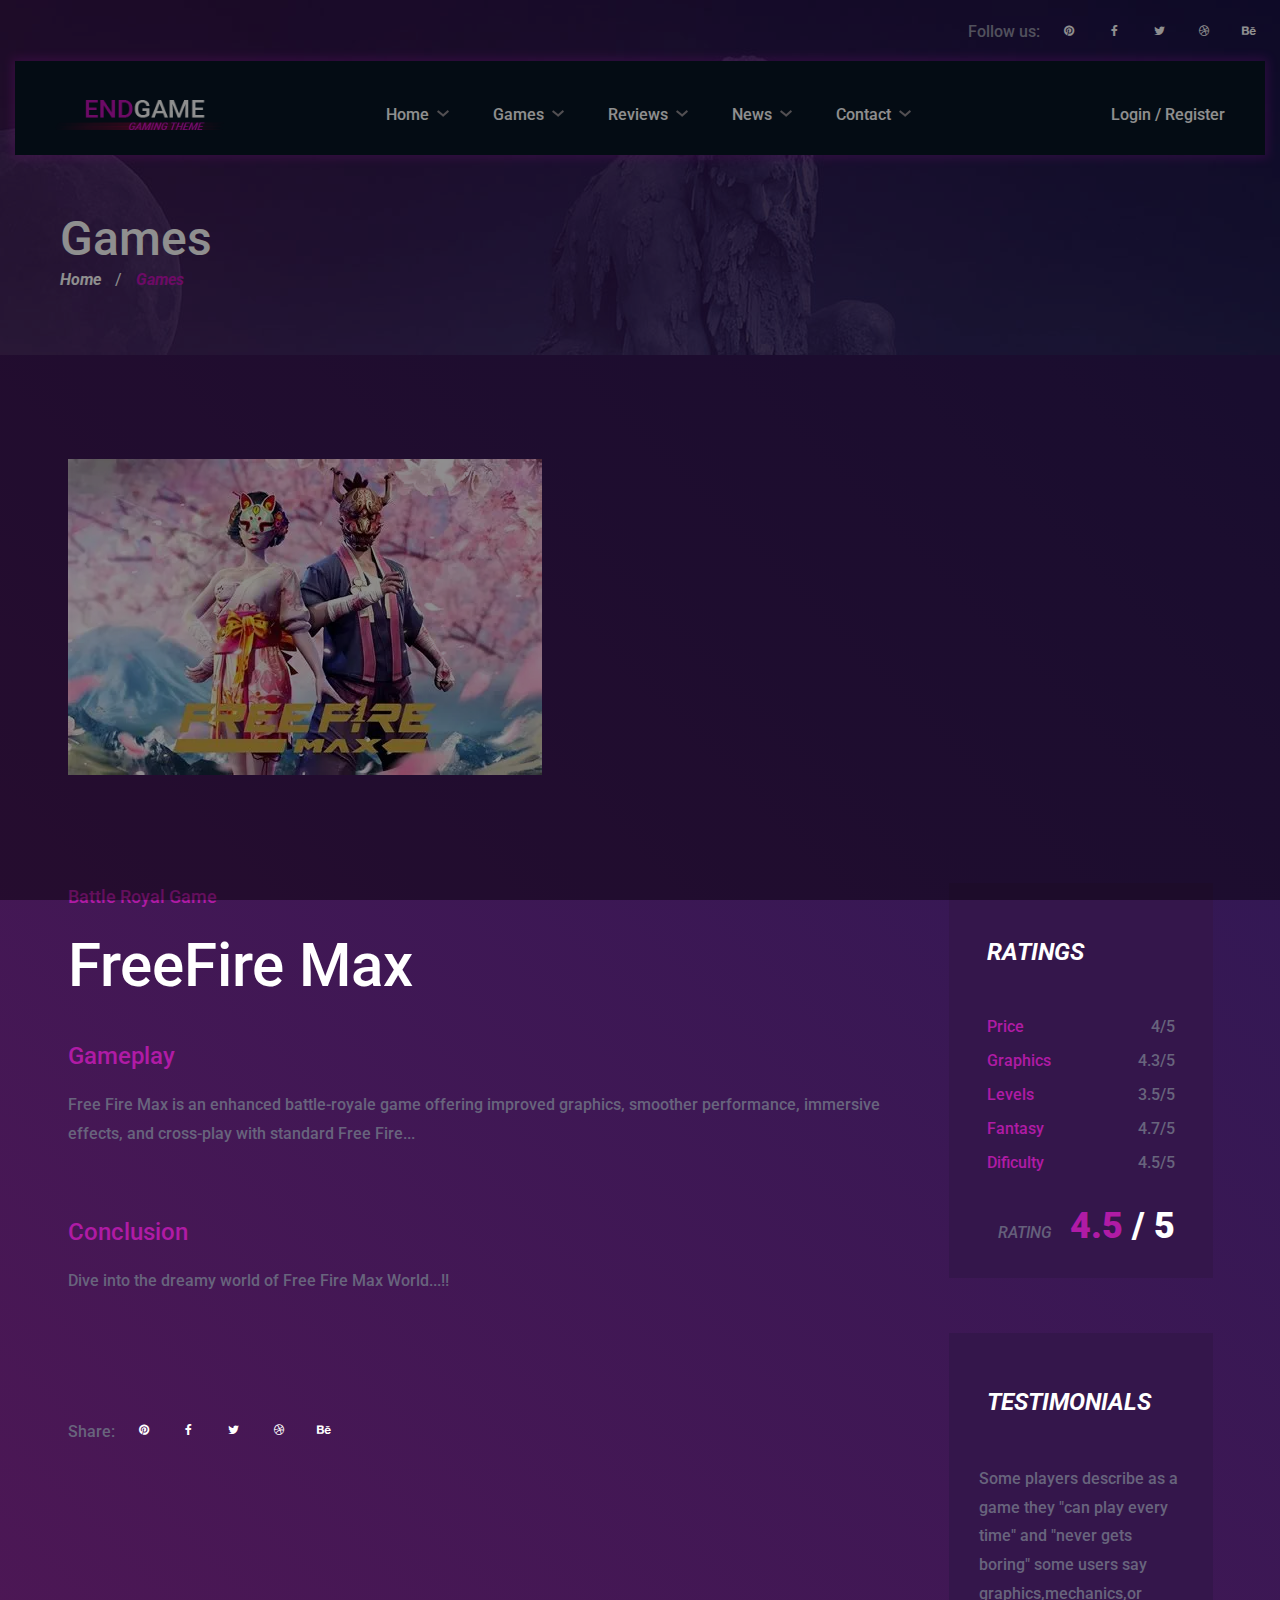
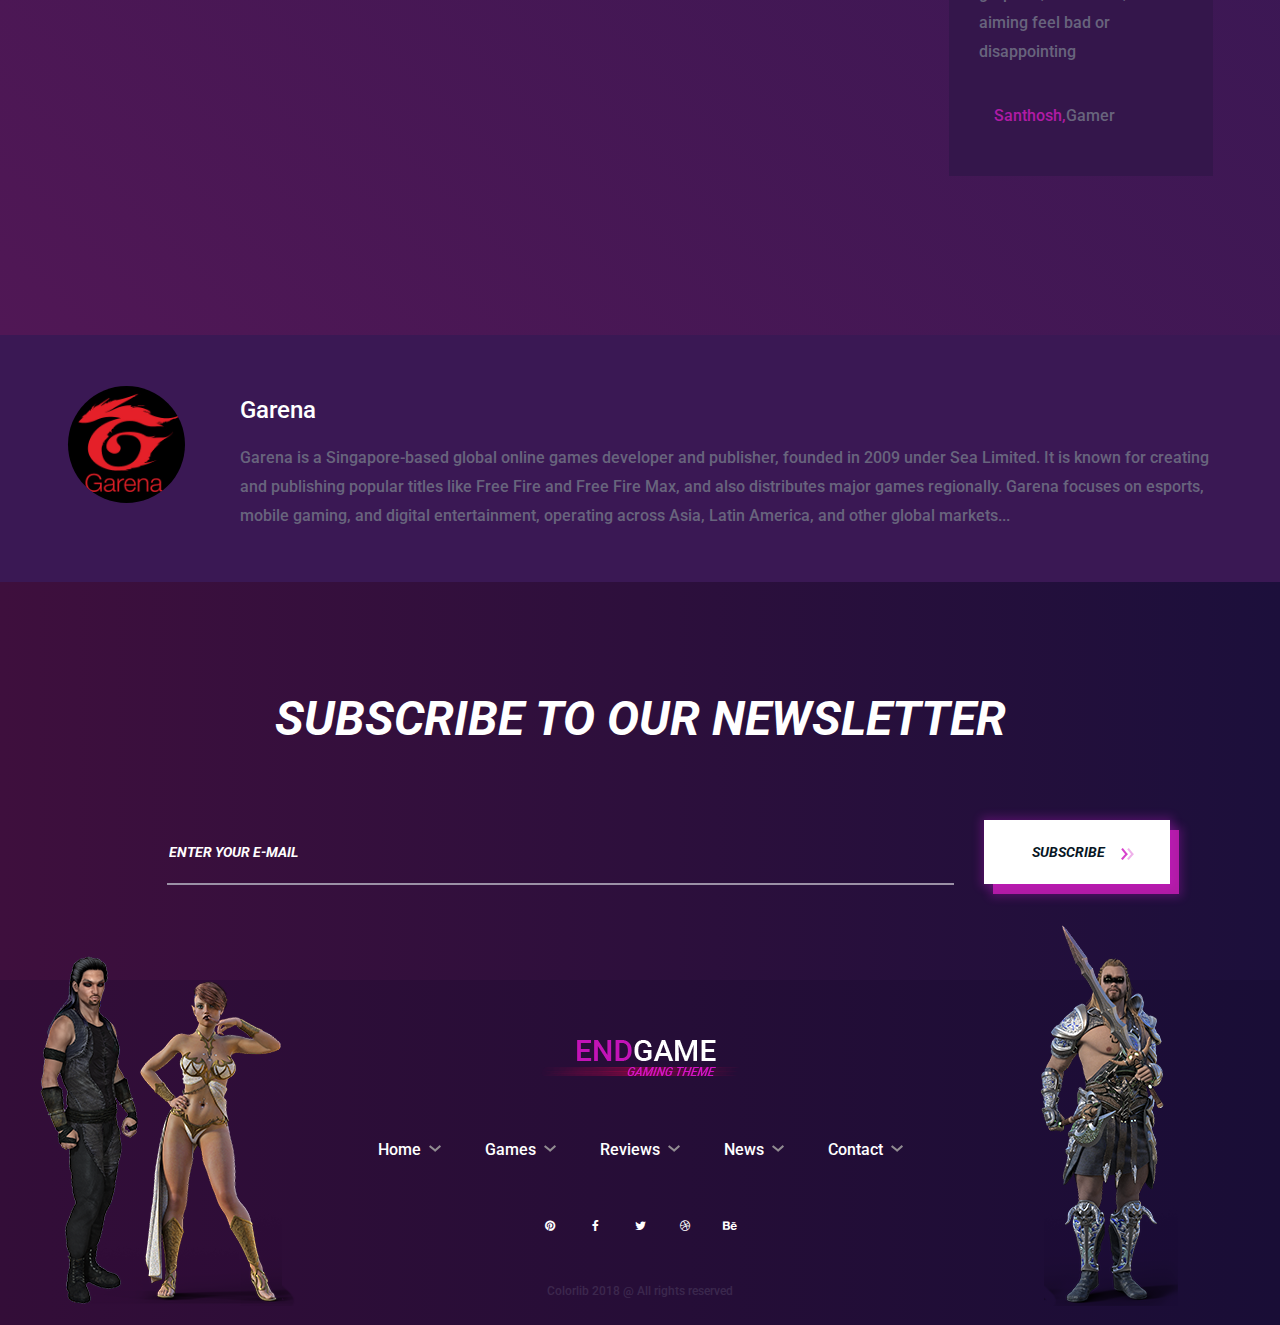
<file: game-single.html>
<!DOCTYPE html>
<html lang="zxx">
<head>
	<title>EndGam - Gaming Magazine Template</title>
	<meta charset="UTF-8">
	<meta name="description" content="EndGam Gaming Magazine Template">
	<meta name="keywords" content="endGam,gGaming, magazine, html">
	<meta name="viewport" content="width=device-width, initial-scale=1.0">
	<!-- Favicon -->
	<link href="img/favicon.ico" rel="shortcut icon"/>

	<!-- Google Font -->
	<link href="https://fonts.googleapis.com/css?family=Roboto:400,400i,500,500i,700,700i,900,900i" rel="stylesheet">


	<!-- Stylesheets -->
	<link rel="stylesheet" href="css/bootstrap.min.css"/>
	<link rel="stylesheet" href="css/font-awesome.min.css"/>
	<link rel="stylesheet" href="css/slicknav.min.css"/>
	<link rel="stylesheet" href="css/owl.carousel.min.css"/>
	<link rel="stylesheet" href="css/magnific-popup.css"/>
	<link rel="stylesheet" href="css/animate.css"/>

	<!-- Main Stylesheets -->
	<link rel="stylesheet" href="css/style.css"/>


	<!--[if lt IE 9]>
		  <script src="https://oss.maxcdn.com/html5shiv/3.7.2/html5shiv.min.js"></script>
	  <script src="https://oss.maxcdn.com/respond/1.4.2/respond.min.js"></script>
	<![endif]-->

</head>
<body>
	<!-- Page Preloder -->
	<div id="preloder">
		<div class="loader"></div>
	</div>

	<!-- Header section -->
	<header class="header-section">
		<div class="header-warp">
			<div class="header-social d-flex justify-content-end">
				<p>Follow us:</p>
				<a href="#"><i class="fa fa-pinterest"></i></a>
				<a href="#"><i class="fa fa-facebook"></i></a>
				<a href="#"><i class="fa fa-twitter"></i></a>
				<a href="#"><i class="fa fa-dribbble"></i></a>
				<a href="#"><i class="fa fa-behance"></i></a>
			</div>
			<div class="header-bar-warp d-flex">
				<!-- site logo -->
				<a href="index.html" class="site-logo">
					<img src="./img/logo.png" alt="">
				</a>
				<nav class="top-nav-area w-100">
					<div class="user-panel">
						<a href="">Login</a> / <a href="">Register</a>
					</div>
					<!-- Menu -->
					<ul class="main-menu primary-menu">
						<li><a href="index.html">Home</a></li>
						<li><a href="games.html">Games</a>
							<ul class="sub-menu">
								<li><a href="game-single.html">Game Singel</a></li>
							</ul>
						</li>
						<li><a href="review.html">Reviews</a></li>
						<li><a href="blog.html">News</a></li>
						<li><a href="contact.html">Contact</a></li>
					</ul>
				</nav>
			</div>
		</div>
	</header>
	<!-- Header section end -->

	<!-- Page top section -->
	<section class="page-top-section set-bg" data-setbg="img/page-top-bg/1.jpg">
		<div class="page-info">
			<h2>Games</h2>
			<div class="site-breadcrumb">
				<a href="">Home</a>  /
				<span>Games</span>
			</div>
		</div>
	</section>
	<!-- Page top end-->


	<!-- Games section -->
	<section class="games-single-page">
		<div class="container">
			<div class="game-single-preview">
				<img src="img/games/ff.webp" alt="">
			</div>
			<div class="row">
				<div class="col-xl-9 col-lg-8 col-md-7 game-single-content">
					<div class="gs-meta"> <a href="">Battle Royal Game </a></div>
					<h2 class="gs-title">FreeFire Max</h2>
					<h4>Gameplay</h4>
					<p>Free Fire Max is an enhanced battle-royale game offering improved graphics, smoother performance, immersive effects, and cross-play with standard Free Fire...</p>
					<h4>Conclusion</h4>
					<p>Dive into the dreamy world of Free Fire Max World...!!</p>
					<div class="geme-social-share pt-5 d-flex">
						<p>Share:</p>
						<a href="#"><i class="fa fa-pinterest"></i></a>
						<a href="#"><i class="fa fa-facebook"></i></a>
						<a href="#"><i class="fa fa-twitter"></i></a>
						<a href="#"><i class="fa fa-dribbble"></i></a>
						<a href="#"><i class="fa fa-behance"></i></a>
					</div>
				</div>
				<div class="col-xl-3 col-lg-4 col-md-5 sidebar game-page-sideber">
					<div id="stickySidebar">
						<div class="widget-item">
							<div class="rating-widget">
								<h4 class="widget-title">Ratings</h4>
								<ul>
									<li>Price<span>4/5</span></li>
									<li>Graphics<span>4.3/5</span></li>
									<li>Levels<span>3.5/5</span></li>
									<li>Fantasy<span>4.7/5</span></li>
									<li>Dificulty<span>4.5/5</span></li>
								</ul>
								<div class="rating">
									<h5><i>Rating</i><span>4.5</span> / 5</h5>
								</div>
							</div>
						</div>
						<div class="widget-item">
							<div class="testimonials-widget">
								<h4 class="widget-title">Testimonials</h4>
								<div class="testim-text">
									<p>Some players describe <i Free Fire></i> as a game they "can play every time" and "never gets boring" some users say graphics,mechanics,or aiming feel bad or disappointing</p>
									<h6><span>Santhosh,</span>Gamer</h6>
								</div>
							</div>
						</div>
					</div>
				</div>
			</div>
		</div>
	</section>
	<!-- Games end-->

	<section class="game-author-section">
		<div class="container">
			<div class="game-author-pic set-bg" data-setbg="img/garena.jpg"></div>
			<div class="game-author-info">
				<h4> Garena </h4>
				<p>Garena is a Singapore-based global online games developer and publisher, founded in 2009 under Sea Limited. It is known for creating and publishing popular titles like Free Fire and Free Fire Max, and also distributes major games regionally. Garena focuses on esports, mobile gaming, and digital entertainment, operating across Asia, Latin America, and other global markets...</p>
			</div>
		</div>
	</section>


	<!-- Newsletter section -->
	<section class="newsletter-section">
		<div class="container">
			<h2>Subscribe to our newsletter</h2>
			<form class="newsletter-form">
				<input type="text" placeholder="ENTER YOUR E-MAIL">
				<button class="site-btn">subscribe  <img src="img/icons/double-arrow.png" alt="#"/></button>
			</form>
		</div>
	</section>
	<!-- Newsletter section end -->


	<!-- Footer section -->
	<footer class="footer-section">
		<div class="container">
			<div class="footer-left-pic">
				<img src="img/footer-left-pic.png" alt="">
			</div>
			<div class="footer-right-pic">
				<img src="img/footer-right-pic.png" alt="">
			</div>
			<a href="#" class="footer-logo">
				<img src="./img/logo.png" alt="">
			</a>
			<ul class="main-menu footer-menu">
				<li><a href="">Home</a></li>
				<li><a href="">Games</a></li>
				<li><a href="">Reviews</a></li>
				<li><a href="">News</a></li>
				<li><a href="">Contact</a></li>
			</ul>
			<div class="footer-social d-flex justify-content-center">
				<a href="#"><i class="fa fa-pinterest"></i></a>
				<a href="#"><i class="fa fa-facebook"></i></a>
				<a href="#"><i class="fa fa-twitter"></i></a>
				<a href="#"><i class="fa fa-dribbble"></i></a>
				<a href="#"><i class="fa fa-behance"></i></a>
			</div>
			<div class="copyright"><a href="">Colorlib</a> 2018 @ All rights reserved</div>
		</div>
	</footer>
	<!-- Footer section end -->


	<!--====== Javascripts & Jquery ======-->
	<script src="js/jquery-3.2.1.min.js"></script>
	<script src="js/bootstrap.min.js"></script>
	<script src="js/jquery.slicknav.min.js"></script>
	<script src="js/owl.carousel.min.js"></script>
	<script src="js/jquery.sticky-sidebar.min.js"></script>
	<script src="js/jquery.magnific-popup.min.js"></script>
	<script src="js/main.js"></script>

	</body>
</html>
</file>
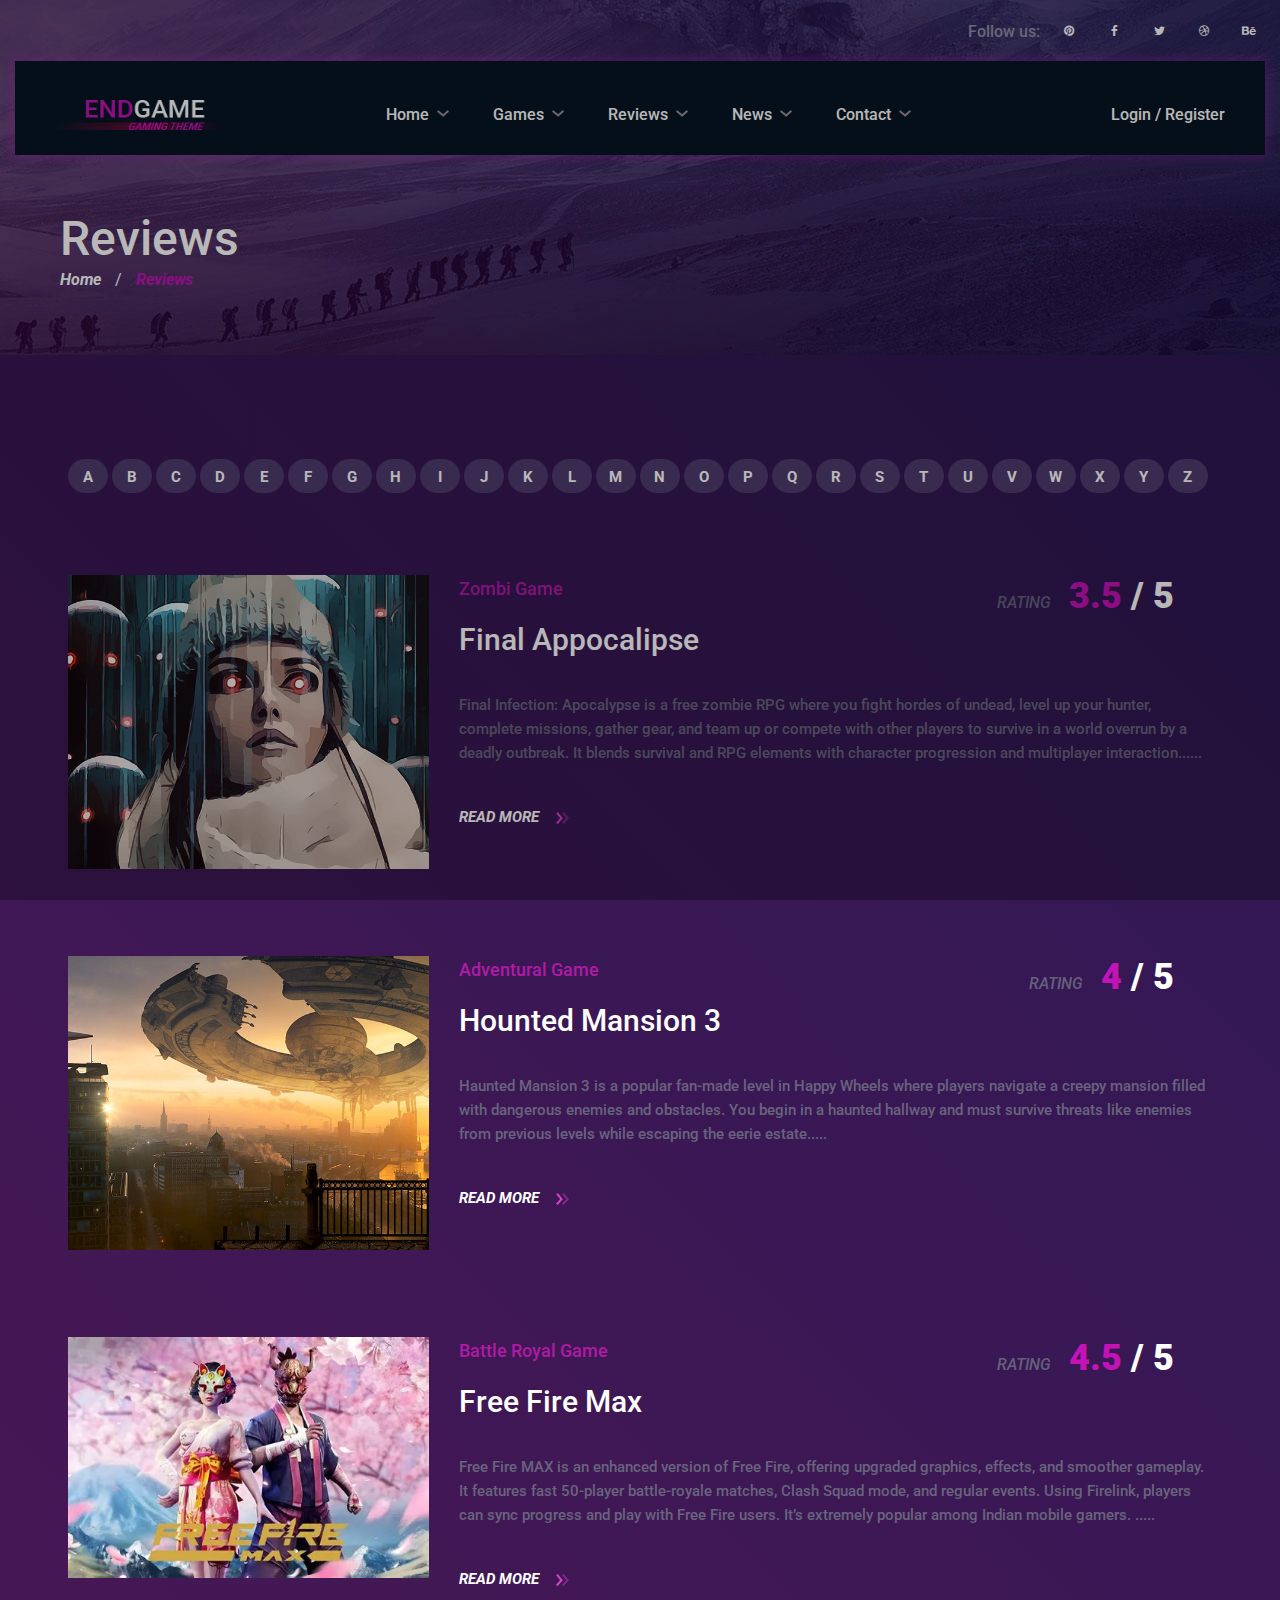
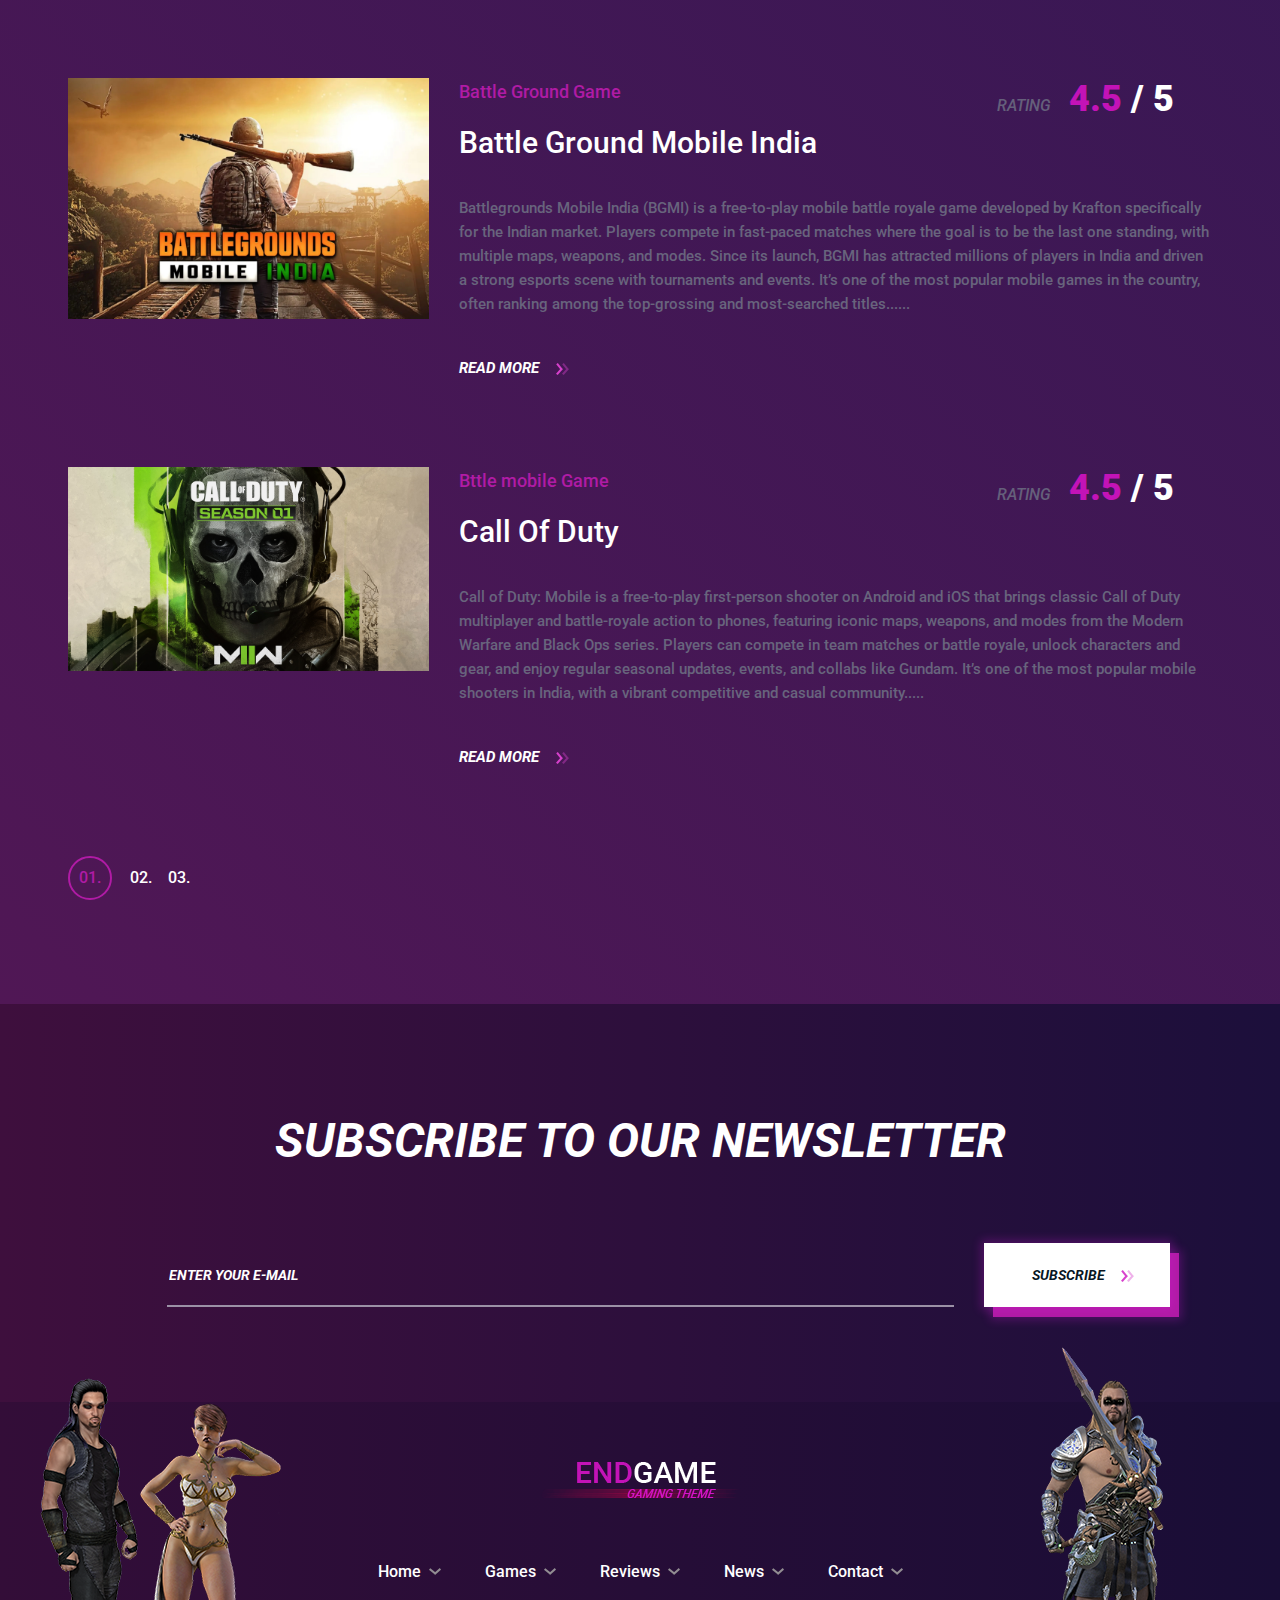
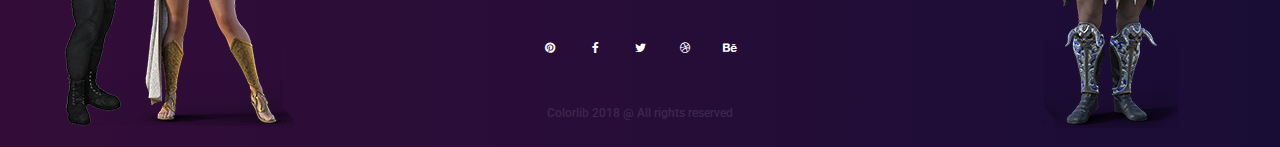
<file: review.html>
<!DOCTYPE html>
<html lang="zxx">
<head>
	<title>EndGam - Gaming Magazine Template</title>
	<meta charset="UTF-8">
	<meta name="description" content="EndGam Gaming Magazine Template">
	<meta name="keywords" content="endGam,gGaming, magazine, html">
	<meta name="viewport" content="width=device-width, initial-scale=1.0">
	<!-- Favicon -->
	<link href="img/favicon.ico" rel="shortcut icon"/>

	<!-- Google Font -->
	<link href="https://fonts.googleapis.com/css?family=Roboto:400,400i,500,500i,700,700i,900,900i" rel="stylesheet">


	<!-- Stylesheets -->
	<link rel="stylesheet" href="css/bootstrap.min.css"/>
	<link rel="stylesheet" href="css/font-awesome.min.css"/>
	<link rel="stylesheet" href="css/slicknav.min.css"/>
	<link rel="stylesheet" href="css/owl.carousel.min.css"/>
	<link rel="stylesheet" href="css/magnific-popup.css"/>
	<link rel="stylesheet" href="css/animate.css"/>

	<!-- Main Stylesheets -->
	<link rel="stylesheet" href="css/style.css"/>


	<!--[if lt IE 9]>
		  <script src="https://oss.maxcdn.com/html5shiv/3.7.2/html5shiv.min.js"></script>
	  <script src="https://oss.maxcdn.com/respond/1.4.2/respond.min.js"></script>
	<![endif]-->

</head>
<body>
	<!-- Page Preloder -->
	<div id="preloder">
		<div class="loader"></div>
	</div>

	<!-- Header section -->
	<header class="header-section">
		<div class="header-warp">
			<div class="header-social d-flex justify-content-end">
				<p>Follow us:</p>
				<a href="#"><i class="fa fa-pinterest"></i></a>
				<a href="#"><i class="fa fa-facebook"></i></a>
				<a href="#"><i class="fa fa-twitter"></i></a>
				<a href="#"><i class="fa fa-dribbble"></i></a>
				<a href="#"><i class="fa fa-behance"></i></a>
			</div>
			<div class="header-bar-warp d-flex">
				<!-- site logo -->
				<a href="index.html" class="site-logo">
					<img src="./img/logo.png" alt="">
				</a>
				<nav class="top-nav-area w-100">
					<div class="user-panel">
						<a href="">Login</a> / <a href="">Register</a>
					</div>
					<!-- Menu -->
					<ul class="main-menu primary-menu">
						<li><a href="index.html">Home</a></li>
						<li><a href="games.html">Games</a>
							<ul class="sub-menu">
								<li><a href="game-single.html">Game Singel</a></li>
							</ul>
						</li>
						<li><a href="review.html">Reviews</a></li>
						<li><a href="blog.html">News</a></li>
						<li><a href="contact.html">Contact</a></li>
					</ul>
				</nav>
			</div>
		</div>
	</header>
	<!-- Header section end -->


	<!-- Page top section -->
	<section class="page-top-section set-bg" data-setbg="img/page-top-bg/2.jpg">
		<div class="page-info">
			<h2>Reviews</h2>
			<div class="site-breadcrumb">
				<a href="">Home</a>  /
				<span>Reviews</span>
			</div>
		</div>
	</section>
	<!-- Page top end-->


	<!-- Review section -->
	<section class="review-section">
		<div class="container">
			<ul class="game-filter">
				<li><a href="">A</a></li>
				<li><a href="">B</a></li>
				<li><a href="">C</a></li>
				<li><a href="">D</a></li>
				<li><a href="">E</a></li>
				<li><a href="">F</a></li>
				<li><a href="">G</a></li>
				<li><a href="">H</a></li>
				<li><a href="">I</a></li>
				<li><a href="">J</a></li>
				<li><a href="">K</a></li>
				<li><a href="">L</a></li>
				<li><a href="">M</a></li>
				<li><a href="">N</a></li>
				<li><a href="">O</a></li>
				<li><a href="">P</a></li>
				<li><a href="">Q</a></li>
				<li><a href="">R</a></li>
				<li><a href="">S</a></li>
				<li><a href="">T</a></li>
				<li><a href="">U</a></li>
				<li><a href="">V</a></li>
				<li><a href="">W</a></li>
				<li><a href="">X</a></li>
				<li><a href="">Y</a></li>
				<li><a href="">Z</a></li>
			</ul>
			<div class="review-item">
				<div class="row">
					<div class="col-lg-4">
						<div class="review-pic">
							<img src="img/review/1.jpg" alt="">
						</div>
					</div>
					<div class="col-lg-8">
						<div class="review-content text-box text-white">
							<div class="rating">
								<h5><i>Rating</i><span>3.5</span> / 5</h5>
							</div>
							<div class="top-meta"><a href="">Zombi Game</a></div>
							<h3>Final Appocalipse</h3>
							<p>Final Infection: Apocalypse is a free zombie RPG where you fight hordes of undead, level up your hunter, complete missions, gather gear, and team up or compete with other players to survive in a world overrun by a deadly outbreak. It blends survival and RPG elements with character progression and multiplayer interaction......</p>
							<a href="#" class="read-more">Read More  <img src="img/icons/double-arrow.png" alt="#"/></a>
						</div>
					</div>
				</div>
			</div>
			<div class="review-item">
				<div class="row">
					<div class="col-lg-4">
						<div class="review-pic">
							<img src="img/review/2.jpg" alt="">
						</div>
					</div>
					<div class="col-lg-8">
						<div class="review-content text-box text-white">
							<div class="rating">
								<h5><i>Rating</i><span>4</span> / 5</h5>
							</div>
							<div class="top-meta"> <a href="">Adventural Game</a></div>
							<h3>Hounted Mansion 3</h3>
							<p>Haunted Mansion 3 is a popular fan‑made level in Happy Wheels where players navigate a creepy mansion filled with dangerous enemies and obstacles. You begin in a haunted hallway and must survive threats like enemies from previous levels while escaping the eerie estate.....</p>
							<a href="#" class="read-more">Read More  <img src="img/icons/double-arrow.png" alt="#"/></a>
						</div>
					</div>
				</div>
			</div>
			<div class="review-item">
				<div class="row">
					<div class="col-lg-4">
						<div class="review-pic">
							<img src="img/review/ff.webp" alt="">
						</div>
					</div>
					<div class="col-lg-8">
						<div class="review-content text-box text-white">
							<div class="rating">
								<h5><i>Rating</i><span>4.5</span> / 5</h5>
							</div>
							<div class="top-meta"> <a href="">Battle Royal Game</a></div>
							<h3>Free Fire Max</h3>
							<p>Free Fire MAX is an enhanced version of Free Fire, offering upgraded graphics, effects, and smoother gameplay. It features fast 50-player battle-royale matches, Clash Squad mode, and regular events. Using Firelink, players can sync progress and play with Free Fire users. It’s extremely popular among Indian mobile gamers.
.....</p>
							<a href="#" class="read-more">Read More  <img src="img/icons/double-arrow.png" alt="#"/></a>
						</div>
					</div>
				</div>
			</div>
			<div class="review-item">
				<div class="row">
					<div class="col-lg-4">
						<div class="review-pic">
							<img src="img/review/bgmi.webp" alt="">
						</div>
					</div>
					<div class="col-lg-8">
						<div class="review-content text-box text-white">
							<div class="rating">
								<h5><i>Rating</i><span>4.5</span> / 5</h5>
							</div>
							<div class="top-meta"> <a href="">Battle Ground Game</a></div>
							<h3>Battle Ground Mobile India </h3>
							<p>Battlegrounds Mobile India (BGMI) is a free‑to‑play mobile battle royale game developed by Krafton specifically for the Indian market. Players compete in fast‑paced matches where the goal is to be the last one standing, with multiple maps, weapons, and modes. Since its launch, BGMI has attracted millions of players in India and driven a strong esports scene with tournaments and events. It’s one of the most popular mobile games in the country, often ranking among the top‑grossing and most‑searched titles......</p>
							<a href="#" class="read-more">Read More  <img src="img/icons/double-arrow.png" alt="#"/></a>
						</div>
					</div>
				</div>
			</div>
			<div class="review-item">
				<div class="row">
					<div class="col-lg-4">
						<div class="review-pic">
							<img src="img/review/cod.jpg" alt="">
						</div>
					</div>
					<div class="col-lg-8">
						<div class="review-content text-box text-white">
							<div class="rating">
								<h5><i>Rating</i><span>4.5</span> / 5</h5>
							</div>
							<div class="top-meta"> <a href="">Bttle mobile Game</a></div>
							<h3>Call Of Duty</h3>
							<p>Call of Duty: Mobile is a free‑to‑play first‑person shooter on Android and iOS that brings classic Call of Duty multiplayer and battle‑royale action to phones, featuring iconic maps, weapons, and modes from the Modern Warfare and Black Ops series. Players can compete in team matches or battle royale, unlock characters and gear, and enjoy regular seasonal updates, events, and collabs like Gundam. It’s one of the most popular mobile shooters in India, with a vibrant competitive and casual community.....</p>
							<a href="#" class="read-more">Read More  <img src="img/icons/double-arrow.png" alt="#"/></a>
						</div>
					</div>
				</div>
			</div>
			<div class="site-pagination">
				<a href="#" class="active">01.</a>
				<a href="#">02.</a>
				<a href="#">03.</a>
			</div>
		</div>
	</section>
	<!-- Review section end-->


	<!-- Newsletter section -->
	<section class="newsletter-section">
		<div class="container">
			<h2>Subscribe to our newsletter</h2>
			<form class="newsletter-form">
				<input type="text" placeholder="ENTER YOUR E-MAIL">
				<button class="site-btn">subscribe  <img src="img/icons/double-arrow.png" alt="#"/></button>
			</form>
		</div>
	</section>
	<!-- Newsletter section end -->


	<!-- Footer section -->
	<footer class="footer-section">
		<div class="container">
			<div class="footer-left-pic">
				<img src="img/footer-left-pic.png" alt="">
			</div>
			<div class="footer-right-pic">
				<img src="img/footer-right-pic.png" alt="">
			</div>
			<a href="#" class="footer-logo">
				<img src="./img/logo.png" alt="">
			</a>
			<ul class="main-menu footer-menu">
				<li><a href="">Home</a></li>
				<li><a href="">Games</a></li>
				<li><a href="">Reviews</a></li>
				<li><a href="">News</a></li>
				<li><a href="">Contact</a></li>
			</ul>
			<div class="footer-social d-flex justify-content-center">
				<a href="#"><i class="fa fa-pinterest"></i></a>
				<a href="#"><i class="fa fa-facebook"></i></a>
				<a href="#"><i class="fa fa-twitter"></i></a>
				<a href="#"><i class="fa fa-dribbble"></i></a>
				<a href="#"><i class="fa fa-behance"></i></a>
			</div>
			<div class="copyright"><a href="">Colorlib</a> 2018 @ All rights reserved</div>
		</div>
	</footer>
	<!-- Footer section end -->


	<!--====== Javascripts & Jquery ======-->
	<script src="js/jquery-3.2.1.min.js"></script>
	<script src="js/bootstrap.min.js"></script>
	<script src="js/jquery.slicknav.min.js"></script>
	<script src="js/owl.carousel.min.js"></script>
	<script src="js/jquery.sticky-sidebar.min.js"></script>
	<script src="js/jquery.magnific-popup.min.js"></script>
	<script src="js/main.js"></script>

	</body>
</html>
</file>
<file: css/style.css>
/* =================================
------------------------------------
  EndGam - Gaming Magazine Template
  Version: 1.0
 ------------------------------------
 ====================================*/



/*----------------------------------------*/
/* Template default CSS
/*----------------------------------------*/

html,
body {
	height: 100%;
	font-family: 'Roboto', sans-serif;
	-webkit-font-smoothing: antialiased;
	font-smoothing: antialiased;
}

h1,
h2,
h3,
h4,
h5,
h6 {
	margin: 0;
	color: #111111;
	font-weight: 500;
}

h1 {
	font-size: 70px;
}

h2 {
	font-size: 36px;
}

h3 {
	font-size: 30px;
}

h4 {
	font-size: 24px;
}

h5 {
	font-size: 18px;
}

h6 {
	font-size: 16px;
}

p {
	font-size: 15px;
	color: #585858;
	line-height: 1.6;
	font-weight: 500;
}

img {
	max-width: 100%;
}

input:focus,
select:focus,
button:focus,
textarea:focus {
	outline: none;
}

a:hover,
a:focus {
	text-decoration: none;
	outline: none;
}

ul,
ol {
	padding: 0;
	margin: 0;
}

::-webkit-input-placeholder {
	color: #fff;
	font-style: italic;
	text-transform: uppercase;
}

:-ms-input-placeholder {
	color: #fff;
	font-style: italic;
	text-transform: uppercase;
}

::-ms-input-placeholder {
	color: #fff;
	font-style: italic;
	text-transform: uppercase;
}

::placeholder {
	color: #fff;
	font-style: italic;
	text-transform: uppercase;
}

/*---------------------
  Helper CSS
-----------------------*/

.section-title h2 {
	font-size: 30px;
	text-transform: uppercase;
	font-weight: 700;
	font-style: italic;
}

.set-bg {
	background-repeat: no-repeat;
	background-size: cover;
	background-position: top center;
}

.spad {
	padding-top: 105px;
	padding-bottom: 105px;
}

.text-white h1,
.text-white h2,
.text-white h3,
.text-white h4,
.text-white h5,
.text-white h6,
.text-white p,
.text-white span,
.text-white li,
.text-white a {
	color: #fff;
}

/*---------------------
  Commom elements
-----------------------*/

/* buttons */

.site-btn {
	display: inline-block;
	border: none;
	font-size: 14px;
	font-weight: 700;
	font-style: italic;
	min-width: 186px;
	padding: 24px 30px;
	border-radius: 0;
	text-transform: uppercase;
	color: #081624;
	line-height: normal;
	cursor: pointer;
	text-align: center;
	background: #fff;
	position: relative;
	z-index: 1;
}

.site-btn img {
	position: relative;
	left: 13px;
	width: auto !important;
	display: inline-block !important;
}

.site-btn:after,
.site-btn:before {
	position: absolute;
	content: "";
	width: 100%;
	height: 100%;
	left: 9px;
	top: 10px;
	background: #b01ba5;
	z-index: -2;
	-webkit-box-shadow: 0 0 9px 3px rgba(226, 30, 228, 0.24);
	box-shadow: 0 0 9px 3px rgba(226, 30, 228, 0.24);
}

.site-btn:before {
	left: 0;
	top: 0;
	background: #fff;
	z-index: -1;
}

.site-btn:hover {
	color: #081624;
}

/* Preloder */

#preloder {
	position: fixed;
	width: 100%;
	height: 100%;
	top: 0;
	left: 0;
	z-index: 999999;
	background: #000;
}

.loader {
	width: 40px;
	height: 40px;
	position: absolute;
	top: 50%;
	left: 50%;
	margin-top: -13px;
	margin-left: -13px;
	border-radius: 60px;
	animation: loader 0.8s linear infinite;
	-webkit-animation: loader 0.8s linear infinite;
}

@keyframes loader {
	0% {
		-webkit-transform: rotate(0deg);
		transform: rotate(0deg);
		border: 4px solid #f44336;
		border-left-color: transparent;
	}
	50% {
		-webkit-transform: rotate(180deg);
		transform: rotate(180deg);
		border: 4px solid #673ab7;
		border-left-color: transparent;
	}
	100% {
		-webkit-transform: rotate(360deg);
		transform: rotate(360deg);
		border: 4px solid #f44336;
		border-left-color: transparent;
	}
}

@-webkit-keyframes loader {
	0% {
		-webkit-transform: rotate(0deg);
		border: 4px solid #f44336;
		border-left-color: transparent;
	}
	50% {
		-webkit-transform: rotate(180deg);
		border: 4px solid #673ab7;
		border-left-color: transparent;
	}
	100% {
		-webkit-transform: rotate(360deg);
		border: 4px solid #f44336;
		border-left-color: transparent;
	}
}

/*------------------
  Header section
---------------------*/

.header-section {
	position: absolute;
	width: 100%;
	left: 0;
	top: 0;
	z-index: 99;
	padding: 15px 15px 0;
}

.header-warp {
	max-width: 1496px;
	margin: 0 auto;
}

.header-social p,
.footer-social p,
.geme-social-share p {
	display: inline-block;
	color: #9190a5;
	font-size: 16px;
	padding-top: 4px;
}

.header-social a,
.footer-social a,
.geme-social-share a {
	display: -ms-inline-flex;
	display: -webkit-inline-box;
	display: -ms-inline-flexbox;
	display: inline-flex;
	width: 32px;
	height: 32px;
	-webkit-box-align: center;
	-ms-flex-align: center;
	align-items: center;
	-webkit-box-pack: center;
	-ms-flex-pack: center;
	justify-content: center;
	border-radius: 50%;
	color: #fff;
	font-size: 12px;
	margin-left: 13px;
	-webkit-transition: all 0.3s;
	-o-transition: all 0.3s;
	transition: all 0.3s;
}

.header-social a:hover,
.footer-social a:hover,
.geme-social-share a:hover {
	background: #b01ba5;
}

.header-bar-warp {
	background: #081624;
	padding: 39px 40px 0;
	-webkit-box-shadow: 0 0 9px 3px rgba(226, 30, 228, 0.24);
	box-shadow: 0 0 9px 3px rgba(226, 30, 228, 0.24);
}

.site-logo {
	float: left;
}

.user-panel {
	float: right;
	font-size: 16px;
	font-weight: 500;
	color: #fff;
	padding-top: 3px;
}

.user-panel a {
	color: #fff;
}

.user-panel a:hover {
	color: #b01ba5;
}

.main-menu {
	list-style: none;
	text-align: center;
	padding-top: 3px;
}

.main-menu li {
	display: inline-block;
	position: relative;
}

.main-menu li a {
	display: block;
	font-size: 16px;
	font-weight: 500;
	color: #fff;
	margin-right: 40px;
	padding-bottom: 28px;
	position: relative;
	padding-right: 20px;
}

.main-menu li a:after {
	position: absolute;
	content: "";
	width: 20px;
	height: 20px;
	right: 0;
	top: 1px;
	background-image: url("../img/icons/arrow-down.png");
	background-repeat: no-repeat;
	background-position: right center;
}

.main-menu li a i {
	color: #928d92;
	margin-left: 5px;
}

.main-menu li a:hover {
	color: #b01ba5;
}

.main-menu li a:hover:after {
	background-image: url("../img/icons/arrow-down-color.png");
}

.main-menu li a:hover i {
	color: #b01ba5;
}

.main-menu li:hover .sub-menu {
	visibility: visible;
	opacity: 1;
	margin-top: 0;
}

.main-menu li:hover>a {
	color: #b01ba5;
}

.main-menu li:hover>a:after {
	background-image: url("../img/icons/arrow-down-color.png");
}

.main-menu li .sub-menu {
	position: absolute;
	list-style: none;
	text-align: left;
	width: 220px;
	left: 0;
	top: 100%;
	padding: 20px 0;
	visibility: hidden;
	opacity: 0;
	margin-top: 50px;
	background: #fff;
	z-index: 99;
	-webkit-transition: all 0.4s;
	-o-transition: all 0.4s;
	transition: all 0.4s;
	-webkit-box-shadow: 2px 7px 20px rgba(0, 0, 0, 0.4);
	box-shadow: 2px 7px 20px rgba(0, 0, 0, 0.4);
}

.main-menu li .sub-menu li {
	display: block;
}

.main-menu li .sub-menu li a {
	display: block;
	color: #000;
	margin-right: 0;
	padding: 8px 30px;
}

.main-menu li .sub-menu li a:after {
	display: none;
}

.main-menu li .sub-menu li a:hover {
	color: #b01ba5;
}

.slicknav_menu {
	display: none;
}

/*------------------
  Hero section
---------------------*/

.hero-slider .owl-dots {
	display: -ms-flex;
	display: -webkit-box;
	display: -ms-flexbox;
	display: flex;
	z-index: 2;
	left: calc(50% - 740px);
	bottom: 38px;
	position: relative;
	width: 1496px;
	position: absolute;
}

.hero-slider .owl-dots .owl-dot {
	width: 44px;
	height: 44px;
	border-radius: 50%;
	font-size: 16px;
	font-weight: 500;
	border: 2px solid transparent;
	color: #fff;
	display: -ms-inline-flex;
	display: -webkit-inline-box;
	display: -ms-inline-flexbox;
	display: inline-flex;
	-webkit-box-align: center;
	-ms-flex-align: center;
	align-items: center;
	-webkit-box-pack: center;
	-ms-flex-pack: center;
	justify-content: center;
}

.hero-slider .owl-dots .owl-dot.active {
	color: #b01ba5;
	border: 2px solid #b01ba5;
}

.hero-slider .owl-nav {
	margin-top: -24px;
	display: block;
}

.hero-slider .owl-nav .owl-next {
	position: absolute;
	top: 50%;
	right: 100px;
}

.hero-item {
	height: 921px;
	padding-top: 125px;
	border-bottom: 2px solid #b01ba5;
}

.hero-item h2 {
	font-size: 160px;
	color: #fff;
	font-weight: 500;
	line-height: 1;
	position: relative;
	top: 100px;
	opacity: 0;
}

.hero-item p {
	font-size: 24px;
	color: rgba(255, 255, 255, 0.4);
	font-weight: 500;
	opacity: 0.39;
	margin-bottom: 70px;
	position: relative;
	top: 80px;
	opacity: 0;
}

.hero-item .site-btn {
	position: relative;
	top: 50px;
	opacity: 0;
}

.hero-slider .owl-item.active .hero-item h2,
.hero-slider .owl-item.active .hero-item p,
.hero-slider .owl-item.active .hero-item .site-btn {
	top: 0;
	opacity: 1;
}

.hero-slider .owl-item.active .hero-item h2 {
	-webkit-transition: all 0.5s ease 0.4s;
	-o-transition: all 0.5s ease 0.4s;
	transition: all 0.5s ease 0.4s;
}

.hero-slider .owl-item.active .hero-item p {
	-webkit-transition: all 0.5s ease 0.6s;
	-o-transition: all 0.5s ease 0.6s;
	transition: all 0.5s ease 0.6s;
}

.hero-slider .owl-item.active .hero-item .site-btn {
	-webkit-transition: all 0.5s ease 0.8s;
	-webkit-transition: all 0.5s ease 0.8s;
	-o-transition: all 0.5s ease 0.8s;
	transition: all 0.5s ease 0.8s;
}

.hero-slider .owl-item.active .hero-item .offer-card {
	opacity: 1;
	-webkit-transform: rotate(0deg);
	-ms-transform: rotate(0deg);
	transform: rotate(0deg);
	-webkit-transition: all 0.5s ease 1s;
	-webkit-transition: all 0.5s ease 1s;
	-o-transition: all 0.5s ease 1s;
	transition: all 0.5s ease 1s;
}

/* ----------------
  Intro section
---------------------*/

.intro-section {
	background: #0c062e;
	padding: 115px 0;
}

.text-box .top-meta {
	font-size: 18px;
	font-weight: 500;
	margin-bottom: 20px;
}

.text-box .top-meta a {
	color: #b01ba5;
}

.text-box h3 {
	margin-bottom: 40px;
	max-width: 370px;
}

.text-box p {
	font-size: 15px;
	font-weight: 500;
	color: #68647d;
	margin-bottom: 35px;
}

.text-box .read-more {
	font-size: 15px;
	text-transform: uppercase;
	font-weight: 700;
	font-style: italic;
	color: #fff;
}

.text-box .read-more img {
	margin-left: 13px;
}

/* ----------------
 Blog Section
---------------------*/

.blog-section {
	/* Permalink - use to edit and share this gradient: http://colorzilla.com/gradient-editor/#501755+0,2d1854+100 */
	background: #501755;
	/* Old browsers */
	/* FF3.6-15 */
	background: -webkit-linear-gradient(45deg, #501755 0%, #2d1854 100%);
	/* Chrome10-25,Safari5.1-6 */
	background: -o-linear-gradient(45deg, #501755 0%, #2d1854 100%);
	background: linear-gradient(45deg, #501755 0%, #2d1854 100%);
	/* W3C, IE10+, FF16+, Chrome26+, Opera12+, Safari7+ */
	filter: progid:DXImageTransform.Microsoft.gradient( startColorstr='#501755', endColorstr='#2d1854', GradientType=1);
	/* IE6-9 fallback on horizontal gradient */
}

.blog-section .section-title {
	margin-bottom: 25px;
}

.blog-filter {
	list-style: none;
	display: block;
}

.blog-filter li {
	display: inline-block;
}

.blog-filter li a {
	display: block;
	color: #fff;
	padding: 16px 36px;
	font-size: 16px;
	font-weight: 700;
	background: #6f2b95;
	line-height: 1.1;
	margin-right: 7px;
	-webkit-transition: all 0.3s;
	-o-transition: all 0.3s;
	transition: all 0.3s;
	margin-bottom: 10px;
}

.blog-filter li a:hover {
	background: #b01ba5;
}

.blog-item {
	margin-top: 86px;
}

.blog-item .blog-thumb {
	width: 362px;
	float: left;
	margin-right: 30px;
}

.blog-item .text-box {
	overflow: hidden;
}

.blog-item .text-box p {
	margin-bottom: 42px;
}

.widget-item {
	margin-bottom: 85px;
}

.widget-item:last-child {
	margin-bottom: 0;
}

.widget-item .widget-title {
	color: #fff;
	text-transform: uppercase;
	font-weight: 700;
	font-style: italic;
	padding-left: 38px;
	margin-bottom: 48px;
}

.trending-widget .tw-item {
	margin-bottom: 38px;
}

.trending-widget .tw-item:last-child {
	margin-bottom: 0;
}

.trending-widget .tw-thumb {
	float: left;
	margin-right: 17px;
	overflow: hidden;
}

.trending-widget .tw-text .tw-meta {
	color: #68647d;
	font-size: 12px;
	font-weight: 500;
	margin-bottom: 7px;
}

.trending-widget .tw-text .tw-meta a {
	color: #b01ba5;
}

.trending-widget .tw-text h5 {
	font-size: 18px;
	color: #fff;
	line-height: 1.5;
}

.categories-widget {
	background: #34164b;
	padding: 55px 0 25px;
}

.categories-widget ul {
	list-style: none;
	padding: 0 38px;
}

.categories-widget ul li {
	display: block;
}

.categories-widget ul li a {
	display: inline-block;
	position: relative;
	font-size: 16px;
	color: #68647d;
	font-weight: 500;
	margin-bottom: 15px;
	padding-right: 19px;
	-webkit-transition: all 0.2s;
	-o-transition: all 0.2s;
	transition: all 0.2s;
	background-image: url("../img/icons/double-arrow.png");
	background-repeat: no-repeat;
	background-position: right -120% center;
	background-size: 11px;
}

.categories-widget ul li a:hover {
	color: #b01ba5;
	background-position: right center;
}

.search-widget {
	position: relative;
}

.search-widget input {
	width: 100%;
	height: 40px;
	border: none;
	border-bottom: 2px solid #72628b;
	background: none;
	padding-right: 60px;
	color: #fff;
}

.search-widget button {
	position: absolute;
	right: 0;
	top: 0;
	color: #b01ba5;
	font-weight: 700;
	font-size: 14px;
	font-style: italic;
	cursor: pointer;
	background: none;
	border: none;
	text-transform: uppercase;
}

.latest-comments .lc-item {
	margin-bottom: 30px;
}

.latest-comments .lc-item:last-child {
	margin-bottom: 0;
}

.latest-comments .lc-item .lc-avatar {
	width: 64px;
	height: 64px;
	border-radius: 50%;
	float: left;
	margin-right: 12px;
}

.latest-comments .lc-item .tw-text {
	padding-top: 10px;
	font-size: 16px;
	color: #fff;
	font-weight: 500;
}

.latest-comments .lc-item .tw-text a {
	color: #b01ba5;
}

.latest-comments .lc-item .tw-text span {
	color: #68647d;
}

/* --------------------
  Intro video section
-----------------------*/

.intro-video-section {
	height: 757px;
	position: relative;
}

.video-play-btn {
	position: absolute;
	left: calc(50% - 61px);
	top: calc(50% - 61px);
	width: 122px;
	height: 122px;
	text-align: center;
	padding-top: 35px;
	border-radius: 50%;
	background: rgba(255, 255, 255, 0.16);
}

.video-text {
	margin-bottom: 80px;
	padding: 27px 0;
	padding-left: 25px;
	position: relative;
}

.video-text h2 {
	font-size: 48px;
	text-transform: uppercase;
	font-style: italic;
	font-weight: 700;
	color: #fff;
	margin-bottom: 1px;
}

.video-text p {
	font-size: 18px;
	color: #a3a1b3;
	font-weight: 500;
	margin-bottom: 0;
}

.video-text:after {
	position: absolute;
	content: "";
	width: 9px;
	height: 100%;
	left: -22px;
	top: 0;
	border-left: 3px solid #de46d6;
	background: #fff;
	-webkit-box-shadow: 0 0 9px 3px rgba(226, 30, 228, 0.5);
	box-shadow: 0 0 9px 3px rgba(226, 30, 228, 0.5);
}

/* ----------------
  Featured section
---------------------*/

.featured-section {
	position: relative;
	overflow: hidden;
}

.featured-bg {
	width: calc(50% - 156px);
	float: left;
	height: 100%;
	left: 0;
	right: 0;
	position: absolute;
}

.featured-box {
	float: right;
	width: calc(50% + 156px);
	background: #fff;
	padding: 100px 50px 130px 79px;
}

.featured-box .text-box {
	max-width: 810px;
}

.featured-box .text-box .top-meta {
	color: #68647d;
}

.featured-box .text-box h3 {
	font-size: 60px;
	max-width: 100%;
}

.featured-box .text-box p {
	font-size: 16px;
}

.featured-box .text-box .read-more {
	color: #251e2f;
}

.gradient-bg,
.newsletter-section {
	background: #3e0f3d;
	/* Old browsers */
	/* FF3.6-15 */
	background: -webkit-linear-gradient(left, #3e0f3d 0%, #1c0f3b 100%);
	/* Chrome10-25,Safari5.1-6 */
	background: -webkit-gradient(linear, left top, right top, from(#3e0f3d), to(#1c0f3b));
	background: -o-linear-gradient(left, #3e0f3d 0%, #1c0f3b 100%);
	background: linear-gradient(to right, #3e0f3d 0%, #1c0f3b 100%);
	/* W3C, IE10+, FF16+, Chrome26+, Opera12+, Safari7+ */
	filter: progid:DXImageTransform.Microsoft.gradient( startColorstr='#3e0f3d', endColorstr='#1c0f3b', GradientType=1);
	/* IE6-9 */
}

/* --------------------
  Newsletter section
----------------------*/

.newsletter-section {
	padding: 108px 0 95px;
	text-align: center;
}

.newsletter-section h2 {
	font-size: 48px;
	color: #fff;
	font-weight: 700;
	font-style: italic;
	text-transform: uppercase;
	margin-bottom: 73px;
}

.newsletter-form {
	padding-left: 56px;
}

.newsletter-form input {
	font-size: 14px;
	font-weight: 700;
	font-style: italic;
	color: #fff;
	width: 787px;
	border: none;
	border-bottom: 2px solid #9b91a6;
	background: none;
	height: 63px;
	margin-right: 26px;
}

/* ----------------
  Footer section
---------------------*/

.footer-section {
	text-align: center;
	/* Permalink - use to edit and share this gradient: http://colorzilla.com/gradient-editor/#330d38+0,190d36+100 */
	background: #330d38;
	/* Old browsers */
	/* FF3.6-15 */
	background: -webkit-linear-gradient(left, #330d38 0%, #190d36 100%);
	/* Chrome10-25,Safari5.1-6 */
	background: -webkit-gradient(linear, left top, right top, from(#330d38), to(#190d36));
	background: -o-linear-gradient(left, #330d38 0%, #190d36 100%);
	background: linear-gradient(to right, #330d38 0%, #190d36 100%);
	/* W3C, IE10+, FF16+, Chrome26+, Opera12+, Safari7+ */
	filter: progid:DXImageTransform.Microsoft.gradient( startColorstr='#330d38', endColorstr='#190d36', GradientType=1);
	/* IE6-9 */
}

.footer-section .container {
	position: relative;
	padding: 60px 15px 25px;
}

.footer-left-pic {
	position: absolute;
	left: -13px;
	bottom: 19px;
}

.footer-right-pic {
	position: absolute;
	right: 50px;
	bottom: 19px;
}

.footer-menu {
	padding-top: 62px;
}

.footer-menu li:last-child a {
	margin-right: 0;
}

.footer-social {
	padding-top: 20px;
	padding-bottom: 40px;
}

.footer-social a:first-child {
	margin-left: 0;
}

.copyright {
	font-size: 12px;
	font-weight: 500;
	color: #9190a5;
	opacity: 0.20;
}

.copyright a {
	color: #9190a5;
}

.copyright a:hover {
	text-decoration: underline;
}

/* ----------------
  Other Pages
=====================
---------------------*/

.page-top-section {
	height: 355px;
	padding-top: 210px;
}

.page-info {
	max-width: 1496px;
	margin: 0 auto;
	font-size: 16px;
	color: #fff;
	padding-left: 60px;
}

.page-info h2 {
	color: #fff;
	font-size: 48px;
}

.site-breadcrumb a,
.site-breadcrumb span {
	font-style: italic;
	color: #fff;
	margin: 0 10px;
	font-weight: 700;
}

.site-breadcrumb a:first-child {
	margin-left: 0;
}

.site-breadcrumb span {
	color: #c313b7;
}

/* --------------
  Games Page
-----------------*/

.games-section {
	padding: 108px 0;
	/* Permalink - use to edit and share this gradient: http://colorzilla.com/gradient-editor/#501755+0,2d1854+100 */
	background: #501755;
	/* Old browsers */
	/* FF3.6-15 */
	background: -webkit-linear-gradient(45deg, #501755 0%, #2d1854 100%);
	/* Chrome10-25,Safari5.1-6 */
	background: -o-linear-gradient(45deg, #501755 0%, #2d1854 100%);
	background: linear-gradient(45deg, #501755 0%, #2d1854 100%);
	/* W3C, IE10+, FF16+, Chrome26+, Opera12+, Safari7+ */
	filter: progid:DXImageTransform.Microsoft.gradient( startColorstr='#501755', endColorstr='#2d1854', GradientType=1);
	/* IE6-9 fallback on horizontal gradient */
}

.game-filter {
	list-style: none;
	margin-bottom: 82px;
}

.game-filter li {
	display: inline-block;
	width: 40px;
	height: 34px;
	background: #503c6e;
	border-radius: 17px;
	-webkit-transition: all 0.3s;
	-o-transition: all 0.3s;
	transition: all 0.3s;
}

.game-filter li:hover {
	background: #c313b7;
}

.game-filter li a {
	font-size: 15px;
	font-weight: 700;
	color: #fff;
	display: block;
	width: 100%;
	height: 100%;
	text-align: center;
	padding-top: 7px;
}

.game-item {
	margin-bottom: 80px;
}

.game-item h5 {
	font-size: 20px;
	color: #fff;
	padding-top: 30px;
	margin-bottom: 20px;
}

.game-item .read-more {
	font-size: 15px;
	text-transform: uppercase;
	font-weight: 700;
	font-style: italic;
	color: #b01ba5;
}

.game-item .read-more img {
	margin-left: 13px;
}

.site-pagination {
	display: -ms-flex;
	display: -webkit-box;
	display: -ms-flexbox;
	display: flex;
}

.site-pagination a {
	width: 38px;
	height: 44px;
	border-radius: 50%;
	font-size: 16px;
	font-weight: 500;
	border: 2px solid transparent;
	color: #fff;
	display: -ms-inline-flex;
	display: -webkit-inline-box;
	display: -ms-inline-flexbox;
	display: inline-flex;
	-webkit-box-align: center;
	-ms-flex-align: center;
	align-items: center;
	-webkit-box-pack: center;
	-ms-flex-pack: center;
	justify-content: center;
	-webkit-transition: all 0.5s;
	-o-transition: all 0.5s;
	transition: all 0.5s;
}

.site-pagination a.active {
	width: 44px;
	margin: 0 10px;
	color: #b01ba5;
	border: 2px solid #b01ba5;
}

.site-pagination a.active:first-child {
	margin-left: 0;
}

.game-page-sideber .widget-item {
	margin-bottom: 55px;
}

/* ------------------
  Game single Page
---------------------*/

.games-single-page,
.review-section,
.blog-page,
.contact-page {
	padding: 104px 0;
	/* Permalink - use to edit and share this gradient: http://colorzilla.com/gradient-editor/#501755+0,2d1854+100 */
	background: #501755;
	/* Old browsers */
	/* FF3.6-15 */
	background: -webkit-linear-gradient(45deg, #501755 0%, #2d1854 100%);
	/* Chrome10-25,Safari5.1-6 */
	background: -o-linear-gradient(45deg, #501755 0%, #2d1854 100%);
	background: linear-gradient(45deg, #501755 0%, #2d1854 100%);
	/* W3C, IE10+, FF16+, Chrome26+, Opera12+, Safari7+ */
	filter: progid:DXImageTransform.Microsoft.gradient( startColorstr='#501755', endColorstr='#2d1854', GradientType=1);
	/* IE6-9 fallback on horizontal gradient */
}

.game-single-preview {
	margin-bottom: 108px;
}

.game-single-content .gs-meta {
	font-size: 18px;
	color: #68647d;
	font-weight: 500;
	margin-bottom: 20px;
}

.game-single-content .gs-meta a {
	color: #b01ba5;
}

.game-single-content .gs-title {
	font-size: 60px;
	color: #fff;
	margin-bottom: 40px;
}

.game-single-content h4 {
	color: #b01ba5;
	margin-bottom: 20px;
}

.game-single-content p {
	font-size: 16px;
	font-weight: 500;
	color: #68647d;
	line-height: 1.8;
	margin-bottom: 70px;
}

.rating-widget {
	background: #34164b;
	padding: 55px 0 30px;
}

.rating-widget ul {
	list-style: none;
	padding: 0 38px;
	margin-bottom: 30px;
}

.rating-widget ul li {
	display: block;
	font-size: 16px;
	color: #b01ba5;
	font-weight: 500;
	margin-bottom: 10px;
}

.rating-widget ul li span {
	float: right;
	color: #68647d;
}

.rating-widget h5 {
	text-align: right;
	font-size: 36px;
	color: #fff;
	font-weight: 900;
	padding-right: 38px;
}

.rating-widget h5 i {
	font-weight: 500;
	font-size: 16px;
	font-style: italic;
	color: #65607b;
	text-transform: uppercase;
	margin-right: 18px;
}

.rating-widget h5 span {
	color: #b01ba5;
}

.testimonials-widget {
	background: #34164b;
	padding: 55px 0 50px;
}

.testimonials-widget .testim-text {
	padding: 0 30px;
}

.testimonials-widget .testim-text p {
	font-size: 16px;
	font-weight: 500;
	color: #68647d;
	line-height: 1.8;
	margin-bottom: 40px;
}

.testimonials-widget .testim-text h6 {
	color: #68647d;
	padding-left: 15px;
}

.testimonials-widget .testim-text h6 span {
	color: #b01ba5;
}

.game-author-section {
	background: #3a1854;
	padding: 51px 0;
	overflow: hidden;
}

.game-author-pic {
	width: 117px;
	height: 117px;
	border-radius: 50%;
	float: left;
	margin-right: 55px;
}

.game-author-info {
	overflow: hidden;
	padding-top: 10px;
}

.game-author-info h4 {
	color: #fff;
	margin-bottom: 20px;
}

.game-author-info h4 span {
	color: #b01ba5;
}

.game-author-info p {
	font-size: 16px;
	font-weight: 500;
	color: #68647d;
	line-height: 1.8;
	margin-bottom: 0;
}

/* ----------------
  Review section
---------------------*/

.review-item {
	margin-bottom: 87px;
}

.review-content {
	position: relative;
}

.review-content h3 {
	max-width: 100%;
	margin-bottom: 35px;
}

.review-content p {
	margin-bottom: 40px;
}

.review-content .rating {
	position: absolute;
	right: 0;
	top: 0;
}

.review-content .rating h5 {
	text-align: right;
	font-size: 36px;
	color: #fff;
	font-weight: 900;
	padding-right: 38px;
}

.review-content .rating h5 i {
	font-weight: 500;
	font-size: 16px;
	font-style: italic;
	color: #65607b;
	text-transform: uppercase;
	margin-right: 18px;
}

.review-content .rating h5 span {
	color: #c313b7;
}

/* ------------------
	Blog Page
---------------------*/

.blog-page .blog-filter {
	margin-bottom: 77px;
}

.big-blog-item {
	margin-bottom: 65px;
}

.big-blog-item .blog-thumbnail {
	margin-bottom: 30px;
}

.big-blog-item .blog-content .top-meta {
	margin-bottom: 15px;
}

.big-blog-item .blog-content h3 {
	max-width: 100%;
	margin-bottom: 25px;
}

.big-blog-item .blog-content p {
	margin-bottom: 10px;
}

/* ----------------
  Contact page
---------------------*/

.map iframe {
	width: 100%;
	height: 600px;
	margin-bottom: 104px;
}

.contact-form input,
.contact-form textarea {
	width: 100%;
	border: none;
	background-color: transparent;
	border-bottom: 2px solid rgba(255, 255, 255, 0.54);
	padding-bottom: 20px;
	margin-bottom: 30px;
	font-weight: 500;
	font-size: 16px;
	font-style: italic;
	color: #fff;
	line-height: 1;
}

.contact-form textarea {
	line-height: 1.4;
	height: 156px;
	margin-bottom: 48px;
}

.contact-form .site-btn img {
	left: 5px;
}

.contact-text h3 {
	margin-bottom: 25px;
}

.contact-text p {
	line-height: 1.9;
	color: #68647d;
	margin-bottom: 50px;
}

.cont-info {
	overflow: hidden;
	margin-bottom: 20px;
}

.cont-info .ci-icon {
	float: left;
	width: 32px;
	margin-right: 26px;
}

.cont-info .ci-text {
	overflow: hidden;
	font-size: 16px;
	font-weight: 500;
}

/* ----------------
  Responsive
---------------------*/

@media (min-width: 1200px) {
	.container {
		max-width: 1175px;
	}
}

@media (max-width: 1530px) {
	.hero-slider .owl-dots {
		width: 1170px;
		left: calc(50% - 585px);
	}
}

/* Medium screen : 992px. */

@media only screen and (min-width: 992px) and (max-width: 1199px) {
	.blog-item .blog-thumb {
		width: 250px;
	}
	.hero-item p {
		font-size: 22px;
	}
	.hero-slider .owl-nav .owl-next {
		right: 30px;
	}
	.hero-slider .owl-dots {
		width: 930px;
		left: calc(50% - 465px);
	}
	.newsletter-form {
		padding-left: 0;
	}
	.newsletter-form input {
		width: 100%;
		margin-right: 0;
		margin-bottom: 40px;
	}
	.game-filter li {
		width: 31px;
		height: 31px;
	}
	.game-filter li a {
		padding-top: 5px;
	}
}

/* Tablet :768px. */

@media only screen and (min-width: 768px) and (max-width: 991px) {
	.header-bar-warp {
		padding: 39px 15px 0;
	}
	.main-menu li a {
		margin-right: 10px;
	}
	.hero-item h2 {
		font-size: 110px;
	}
	.hero-item p {
		font-size: 16px;
		padding: 0 30px;
	}
	.hero-slider .owl-nav .owl-next {
		right: 0;
	}
	.hero-slider .owl-dots {
		width: 690px;
		left: calc(50% - 345px);
	}
	.blog-item .blog-thumb {
		float: none;
		margin-right: 0;
		width: 100%;
		margin-bottom: 30px;
	}
	.featured-bg {
		display: none;
	}
	.featured-box {
		float: none;
		width: 100%;
	}
	.newsletter-form input {
		width: 100%;
		margin-right: 0;
		margin-bottom: 40px;
	}
	.footer-right-pic {
		right: 15px;
	}
	.footer-left-pic {
		left: -44px;
	}
	.game-filter {
		text-align: center;
	}
	.game-filter li {
		margin-bottom: 5px;
	}
	.game-single-content .gs-title {
		font-size: 40px;
	}
	.review-pic img {
		min-width: 100%;
		margin-bottom: 30px;
	}
	.contact-text {
		margin-bottom: 50px;
	}
}

/* Large Mobile :480px. */

@media only screen and (max-width: 767px) {
	.header-bar-warp {
		padding: 25px 20px 10px;
	}
	.main-menu.primary-menu {
		display: none;
	}
	.slicknav_menu {
		display: block;
		background: #081624;
	}
	.slicknav_btn {
		margin-right: 10px;
		background: #3a3a3a;
	}
	.slicknav_nav a:hover,
	.slicknav_nav .slicknav_row:hover {
		background: #25394c;
		color: #fff;
	}
	.hero-item h2 {
		font-size: 70px;
	}
	.hero-item p {
		font-size: 18px;
	}
	.footer-right-pic,
	.footer-left-pic {
		display: none;
	}
	.hero-slider .owl-nav .owl-next {
		top: auto;
		bottom: 33px;
		right: 15px;
		z-index: 99;
	}
	.hero-slider .owl-dots {
		width: 100%;
		left: 0;
		padding-left: 15px;
	}
	.intro-text-box {
		margin-bottom: 40px;
	}
	.blog-item .blog-thumb {
		float: none;
		margin-right: 0;
		width: 100%;
		margin-bottom: 30px;
	}
	.sidebar {
		padding-top: 60px;
	}
	.featured-bg {
		display: none;
	}
	.featured-box {
		float: none;
		width: 100%;
	}
	.featured-box .text-box h3 {
		font-size: 45px;
	}
	.newsletter-form {
		padding-left: 0;
	}
	.newsletter-form input {
		width: 100%;
		margin-right: 0;
		margin-bottom: 40px;
	}
	.video-text:after {
		left: 0;
	}
	.page-top-section {
		height: 400px;
		padding-top: 250px;
	}
	.game-filter {
		text-align: center;
	}
	.game-filter li {
		margin-bottom: 5px;
	}
	.game-single-content .gs-title {
		font-size: 40px;
	}
	.review-pic img {
		min-width: 100%;
		margin-bottom: 30px;
	}
	.contact-text {
		margin-bottom: 50px;
	}
	.review-content .rating {
		position: relative;
		margin-bottom: 20px;
	}
	.review-content .rating h5 {
		text-align: left;
		padding-right: 0;
	}
}

/* Small Mobile :320px. */

@media only screen and (max-width: 479px) {
	.hero-item h2 {
		font-size: 55px;
		margin-bottom: 20px;
	}
	.hero-item p {
		font-size: 15px;
	}
	.video-text h2 {
		font-size: 30px;
	}
	.video-play-btn {
		top: calc(30% - 61px);
	}
	.featured-box {
		padding: 100px 15px;
	}
	.featured-box .text-box h3,
	.newsletter-section h2 {
		font-size: 35px;
	}
	.main-menu li a {
		margin-right: 20px;
	}
	.game-author-pic {
		float: none;
		margin-bottom: 20px;
	}
}
</file>
